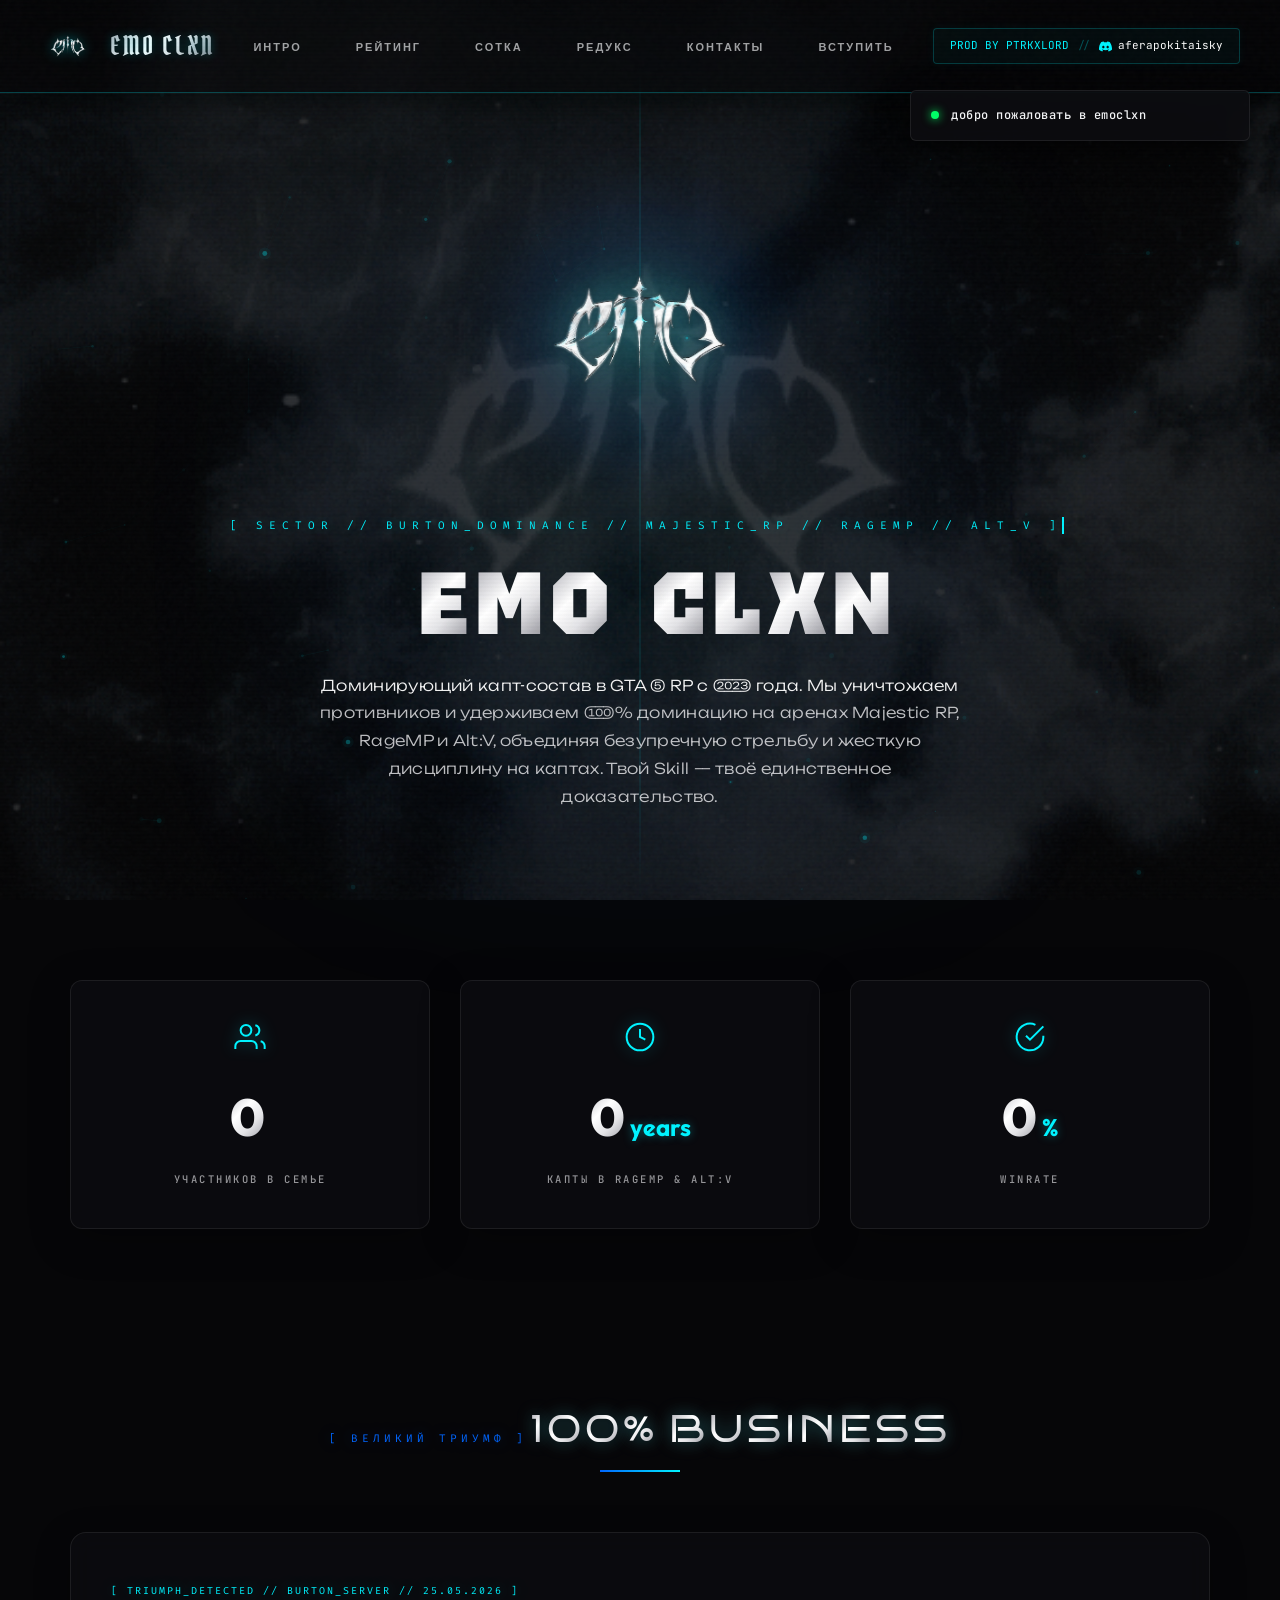
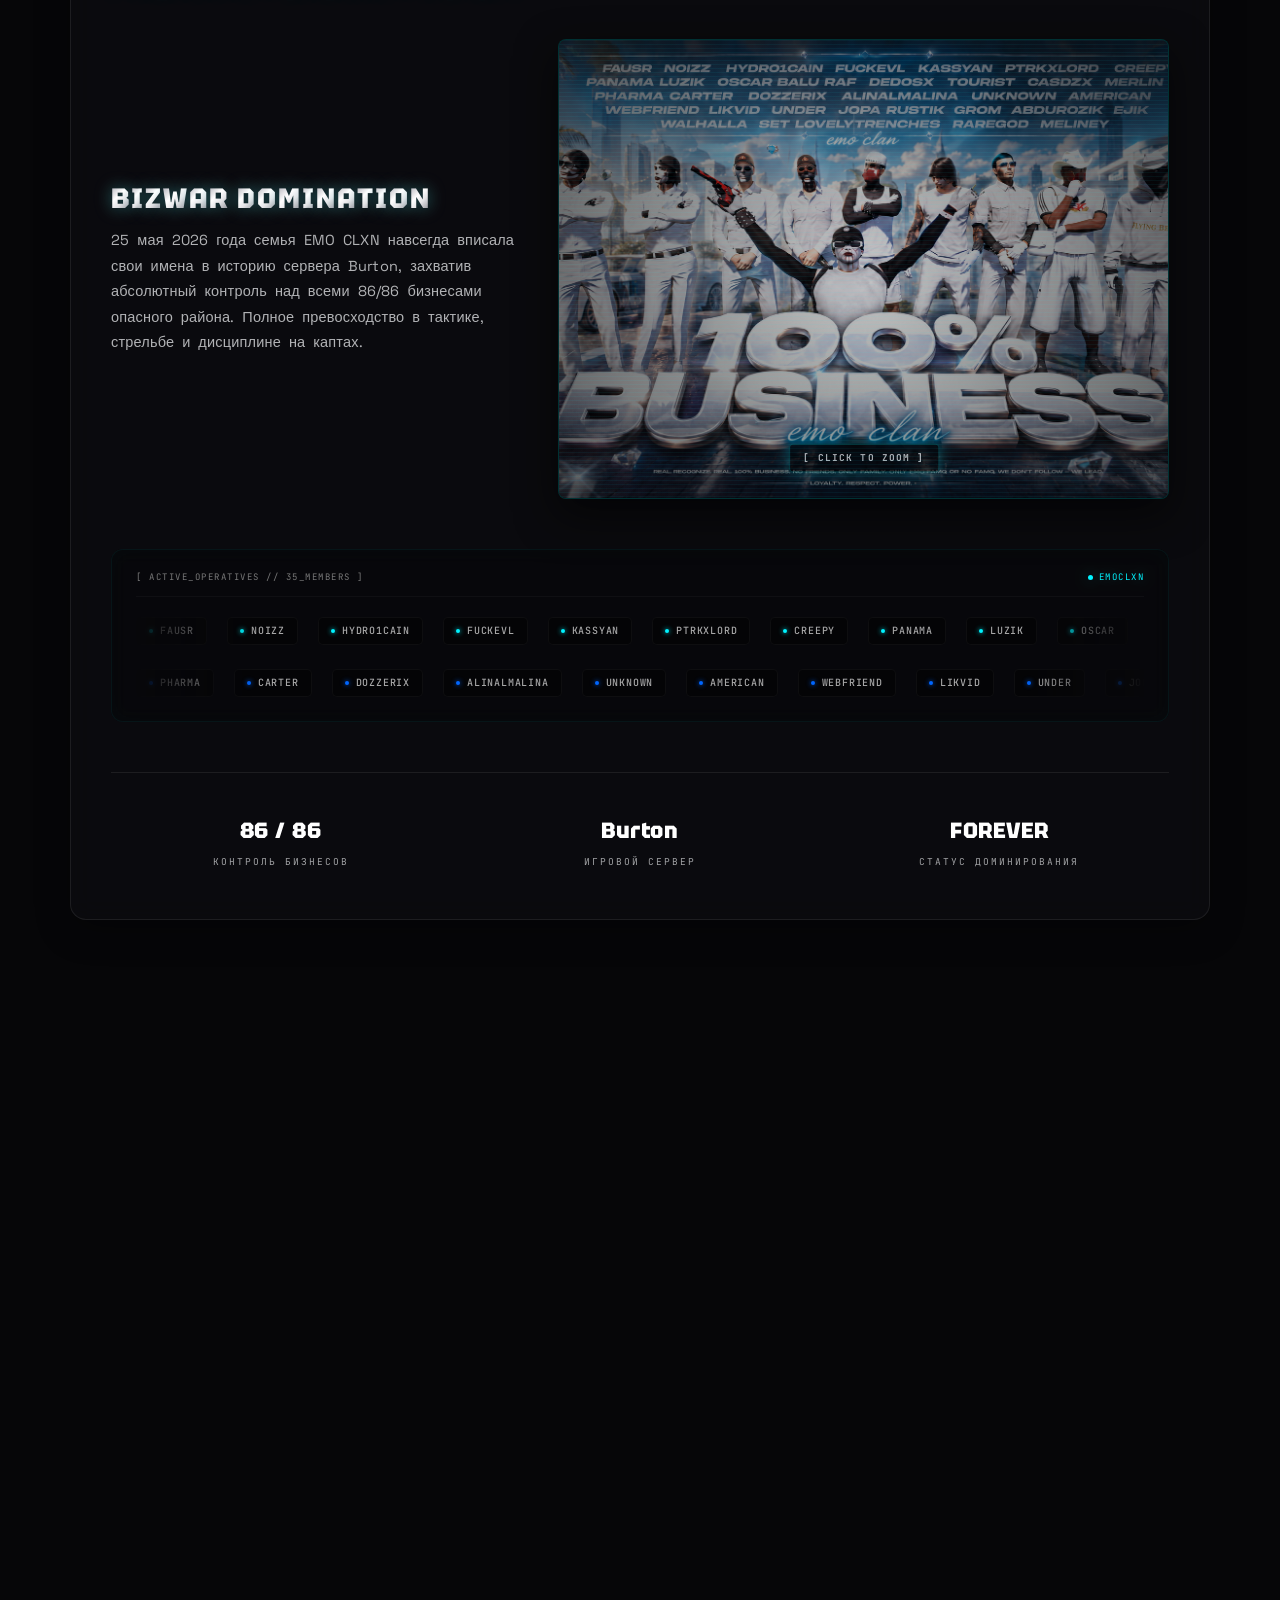
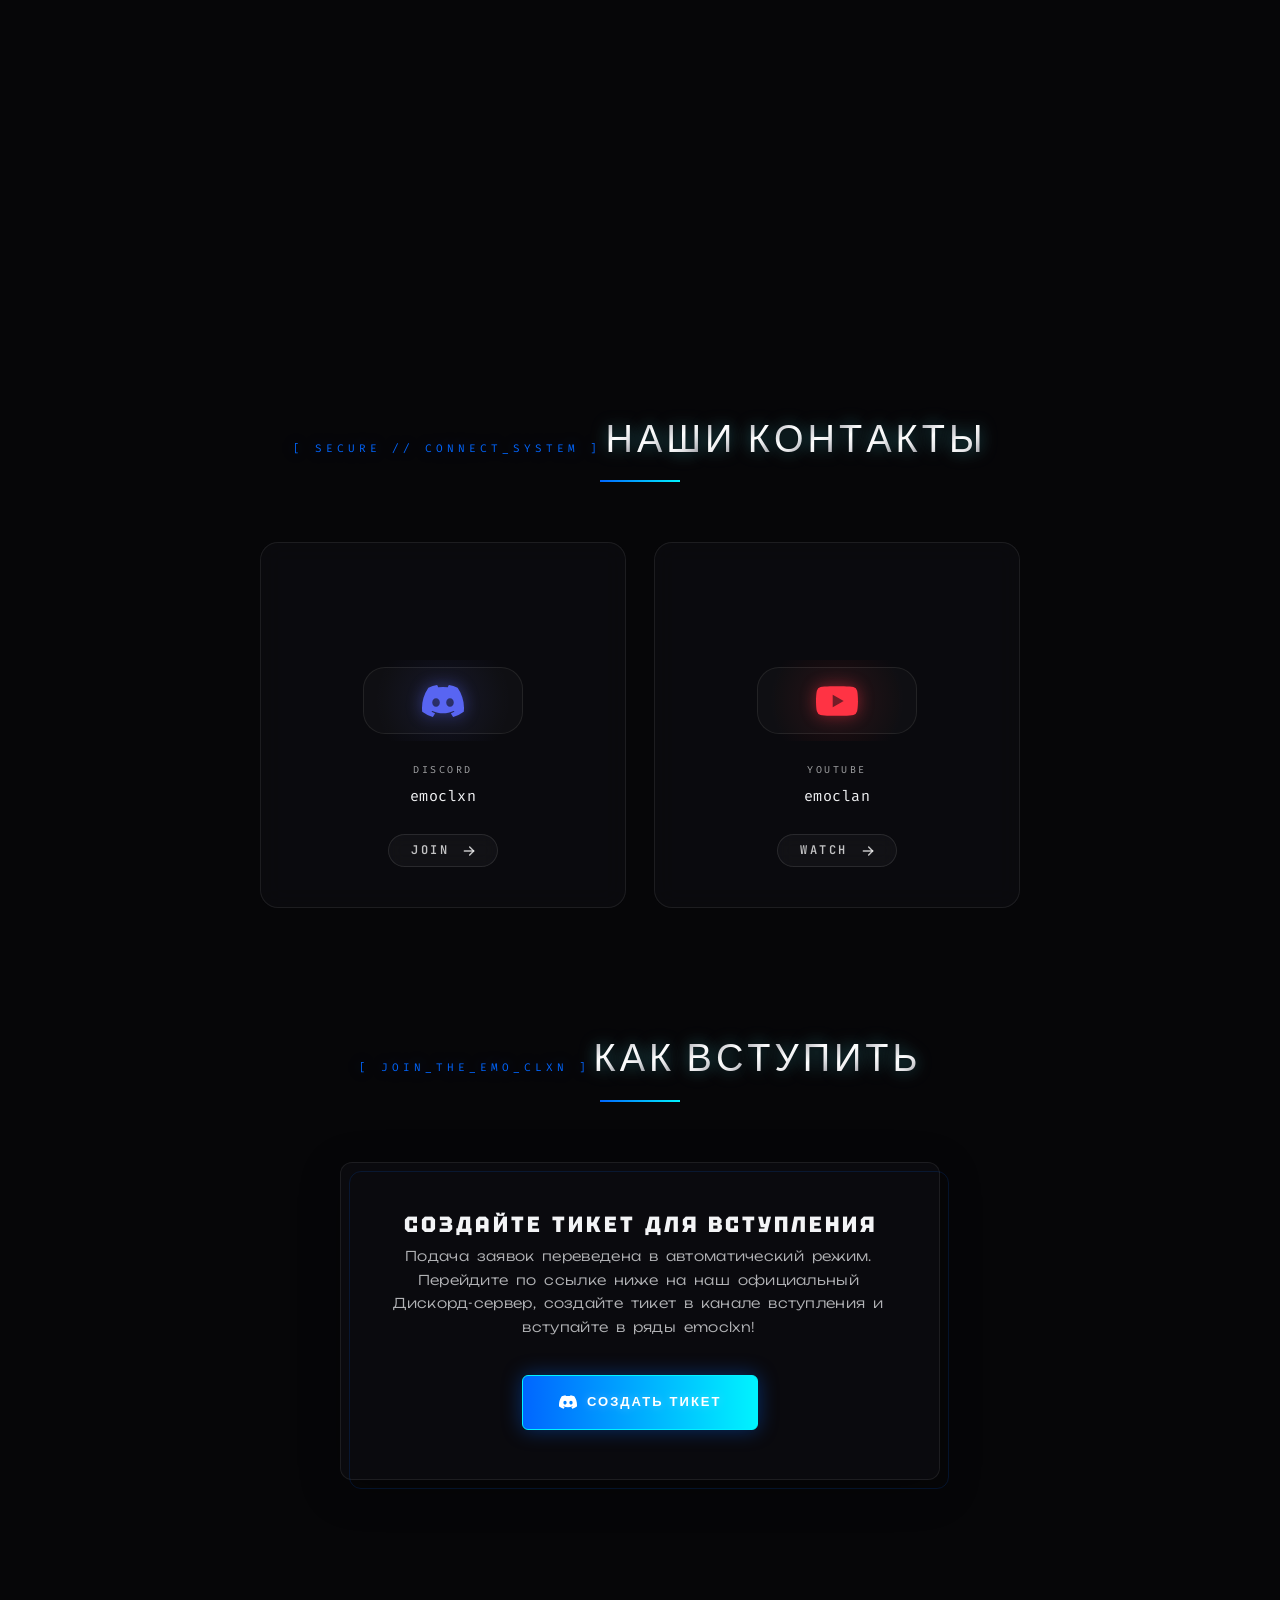
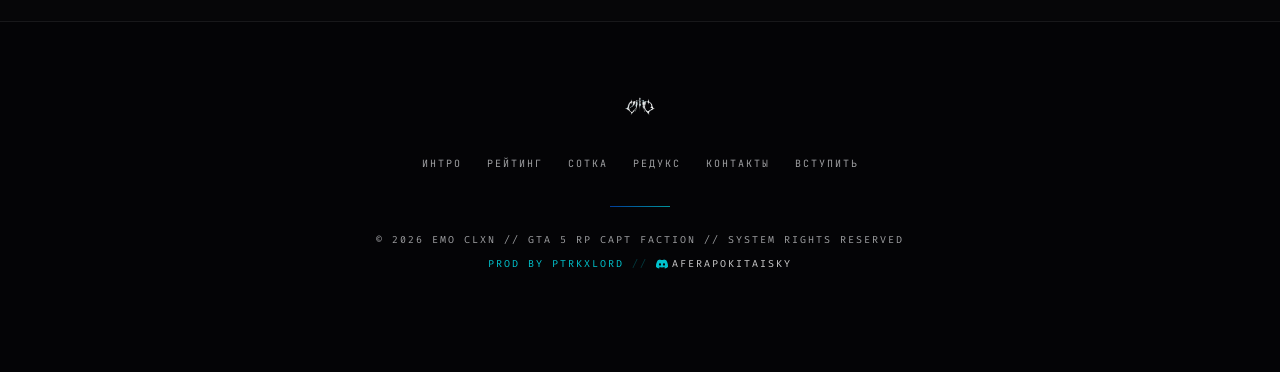
<file: index.html>
<!DOCTYPE html>
<html lang="ru">

<head>
    <meta charset="UTF-8">
    <meta name="viewport" content="width=device-width, initial-scale=1.0">
    <title>EMO CLXN — GTA 5 RP | Majestic RP, RageMP & Alt:V Capture Family</title>
    <link rel="icon" href="./assets/emo-clxn-logo.png" type="image/png">

    <meta name="description"
        content="Официальный сайт капт фамы EMO CLXN. Лучшая капт семья в GTA 5 RP на Majestic RP, RageMP и Alt:V. Скачивай EMO Spring Redux и вступай в состав!">
    <meta name="keywords"
        content="gta 5 rp, majestic rp, ragemp, alt:v, capt fam, капт фама, гетто majestic, стрельба majestic, rage mp capt, alt v gta 5, heavy pistol, shadowplay, emo clxn, y2k chrome, emo spring redux, каптеры majestic">
    <link rel="canonical" href="https://www.emoclxn.tech/">

    <!--SEO -->
    <link rel="manifest" href="./site.webmanifest">
    <link rel="apple-touch-icon" sizes="180x180" href="./assets/emo-clxn-logo.png">
    <meta name="apple-mobile-web-app-capable" content="yes">
    <meta name="apple-mobile-web-app-status-bar-style" content="black-translucent">
    <meta name="apple-mobile-web-app-title" content="EMO CLXN">
    <meta name="theme-color" content="#060608">
    <meta name="msapplication-TileColor" content="#060608">
    <meta name="msapplication-TileImage" content="./assets/emo-clxn-logo.png">
    <meta name="geo.region" content="RU">
    <meta name="geo.placename" content="Burton Sector">
    <meta name="robots" content="index, follow, max-image-preview:large, max-snippet:-1, max-video-preview:-1">
    <!-- <meta name="google-site-verification" content="YOUR_GOOGLE_TOKEN"> -->
    <!-- <meta name="yandex-verification" content="YOUR_YANDEX_TOKEN"> -->

    <!-- OpenGraph Social Metadata (Discord, Telegram, VK) -->
    <meta property="og:type" content="website">
    <meta property="og:title" content="EMO CLXN — GTA 5 RP | Majestic RP, RageMP & Alt:V Capture Family">
    <meta property="og:description"
        content="Официальный сайт капт фамы EMO CLXN. Лучшая  капт семья в GTA 5 RP на Majestic RP, RageMP и Alt:V. Скачивай EMO Spring Redux и вступай в состав!">
    <meta property="og:url" content="https://www.emoclxn.tech/">
    <meta property="og:image" content="https://www.emoclxn.tech/assets/emo-clxn-logo.png">
    <meta property="og:site_name" content="EMO CLXN">
    <meta property="og:locale" content="ru_RU">

    <!-- Twitter Card Metadata -->
    <meta name="twitter:card" content="summary_large_image">
    <meta name="twitter:title" content="EMO CLXN — GTA 5 RP | Majestic RP, RageMP & Alt:V Capture Family">
    <meta name="twitter:description"
        content="Официальный сайт капт фамы EMO CLXN. Лучшая капт семья в GTA 5 RP на Majestic RP, RageMP и Alt:V. Скачивай EMO Spring Redux и вступай в состав!">
    <meta name="twitter:image" content="https://www.emoclxn.tech/assets/emo-clxn-logo.png">

    <!-- JSON-LD Structured Data Schema Markup (Esports/SportsOrganization) -->
    <script type="application/ld+json">
    {
      "@context": "https://schema.org",
      "@type": "SportsOrganization",
      "name": "EMO CLXN",
      "alternateName": "EMO GTA 5 RP Majestic RP, RageMP & Alt:V Capture Family",
      "description": "Официальный сайт капт фамы EMO CLXN на сервере Burton. Лучшая капт семья в GTA 5 RP на Majestic RP, RageMP и Alt:V. Скачивай EMO Spring Redux.",
      "url": "https://www.emoclxn.tech/",
      "logo": "https://www.emoclxn.tech/assets/emo-clxn-logo.png",
      "sameAs": [
        "https://discord.gg/S3zFaA6sh",
        "https://youtu.be/HP5_l6GB4WA"
      ],
      "sport": "eSports",
      "address": {
        "@type": "PostalAddress",
        "addressLocality": "Burton Server",
        "addressCountry": "GTA 5 RP"
      }
    }
    </script>

    <link
        href="https://fonts.googleapis.com/css2?family=Outfit:wght@300;400;500;600;700;800&family=Syne:wght@700;800&family=Fira+Code:wght@400;500;600&family=Chakra+Petch:wght@400;500;600;700&family=UnifrakturMaguntia&family=Orbitron:wght@500;700;900&family=Pirata+One&family=JetBrains+Mono:wght@400;500;600;700&family=Tektur:wght@400;600;800;900&family=Bruno+Ace+SC&family=Russo+One&family=Audiowide&family=Space+Grotesk:wght@300;400;500;600;700&family=Unbounded:wght@300;400;500;600;700&display=swap"
        rel="stylesheet">
    <link rel="stylesheet" href="./css/style.css?v=20260517-8">

    <!-- Google Analytics (gtag.js) -->
    <script async src="https://www.googletagmanager.com/gtag/js?id=G-DFDJP17EB4"></script>
    <script>
        window.dataLayer = window.dataLayer || [];
        function gtag() { dataLayer.push(arguments); }
        gtag('js', new Date());
        gtag('config', 'G-DFDJP17EB4', {
            'cookie_domain': 'auto',
            'cookie_flags': 'SameSite=None;Secure',
            'allow_google_signals': true,
            'allow_ad_personalization_signals': true
        });
    </script>
</head>

<body>

    <!-- Premium GIF background layer & vignette blending -->
    <div class="gif-bg-layer"></div>
    <div class="bg-overlay-vignette"></div>

    <!-- Scanlines & Noise overlays for CRT / Cyberpunk effect -->
    <div class="scanlines"></div>
    <div class="noise-overlay"></div>

    <!-- Floating Particles Background -->
    <canvas id="particlesCanvas"></canvas>

    <!-- Ambient background visuals -->
    <div class="ambient-radial"></div>
    <!-- Vertical scroll progress line (center spine of the page) -->
    <div class="scroll-spine" id="scrollSpine">
        <div class="scroll-spine-track"></div>
        <div class="scroll-spine-fill" id="scrollSpineFill"></div>
        <div class="scroll-spine-bead" id="scrollSpineBead"></div>
    </div>

    <!-- 10. SYSTEM STARTUP BOOTLOADER (Feature 10: Progressbar Loader) -->
    <div id="bootloader" class="bootloader-screen">
        <div class="boot-logo-wrapper">
            <img src="./assets/image.png" alt="EMO CLXN Startup Shield" class="boot-logo">
        </div>
        <div class="bootloader-content">
            <div id="bootloaderStatus" class="bootloader-text">Инициализация капт-ядра...</div>
            <div class="bootloader-progress-bar">
                <div id="bootloaderProgress" class="bootloader-progress-fill"></div>
            </div>
            <div id="bootloaderPercentage" class="bootloader-percentage">0%</div>
        </div>
    </div>

    <!-- HEADER & NAVIGATION -->
    <header>
        <div class="nav-brand" id="brandHome">
            <img src="./assets/image.png" alt="EMO CLXN Icon" class="brand-icon">
            <span class="brand-text">EMO CLXN</span>
        </div>

        <nav>
            <ul class="nav-links">
                <li><a href="#hero">Интро</a></li>
                <li><a href="#stats">Рейтинг</a></li>
                <li><a href="#sotka">Сотка</a></li>
                <li><a href="#redux">Редукс</a></li>
                <li><a href="#socials">Контакты</a></li>
                <li><a href="#contact">Вступить</a></li>
            </ul>
        </nav>

        <!-- Burger Menu Button (Mobile) -->
        <button class="burger-btn" id="burgerBtn" aria-label="Открыть меню">
            <span class="burger-line"></span>
            <span class="burger-line"></span>
            <span class="burger-line"></span>
        </button>

        <div class="nav-actions">
            <!-- High-Tech Developer Credits Badge -->
            <div class="code-font dev-credit-badge"
                style="font-size: 11px; color: var(--accent-cyan); border: 1px solid rgba(0, 243, 255, 0.2); border-radius: 4px; padding: 8px 16px; background: rgba(0, 243, 255, 0.03); display: flex; align-items: center; gap: 8px; box-shadow: 0 0 10px rgba(0, 243, 255, 0.05);">
                <span>PROD BY PTRKXLORD</span>
                <span style="opacity: 0.3;">//</span>
                <span class="copy-discord" data-discord="aferapokitaisky"
                    style="display: flex; align-items: center; gap: 6px; color: #fff;">
                    <svg viewBox="0 0 24 24" fill="currentColor"
                        style="width: 13px; height: 13px; color: var(--accent-cyan);">
                        <path
                            d="M20.317 4.37a19.791 19.791 0 00-4.885-1.515.074.074 0 00-.079.037c-.21.375-.444.864-.608 1.25a18.27 18.27 0 00-5.487 0 12.64 12.64 0 00-.617-1.25.077.077 0 00-.079-.037A19.736 19.736 0 003.677 4.37a.07.07 0 00-.032.027C.533 9.046-.32 13.58.099 18.057a.082.082 0 00.031.057 19.9 19.9 0 005.993 3.03.078.078 0 00.084-.028c.462-.63.874-1.295 1.226-1.994a.076.076 0 00-.041-.106 13.107 13.107 0 01-1.872-.892.077.077 0 01-.008-.128 10.2 10.2 0 00.372-.292.074.074 0 01.077-.01c3.928 1.793 8.18 1.793 12.062 0a.074.074 0 01.078.01c.12.098.246.198.373.292a.077.077 0 01-.006.127 12.299 12.299 0 01-1.873.892.077.077 0 00-.041.107c.36.698.772 1.362 1.225 1.993a.076.076 0 00.084.028 19.839 19.839 0 006.002-3.03.077.077 0 00.032-.054c.5-5.177-.838-9.674-3.549-13.66a.061.061 0 00-.031-.03zM8.02 15.33c-1.183 0-2.157-1.085-2.157-2.419 0-1.333.956-2.419 2.157-2.419 1.21 0 2.176 1.096 2.157 2.42 0 1.333-.956 2.418-2.157 2.418zm7.975 0c-1.183 0-2.157-1.085-2.157-2.419 0-1.333.955-2.419 2.157-2.419 1.21 0 2.176 1.096 2.157 2.42 0 1.333-.946 2.418-2.157 2.418z" />
                    </svg>
                    aferapokitaisky
                </span>
            </div>
        </div>
    </header>

    <!-- Mobile Navigation Overlay -->
    <div class="mobile-nav-overlay" id="mobileNav">
        <a href="#hero" class="mobile-nav-link">Интро</a>
        <a href="#stats" class="mobile-nav-link">Рейтинг</a>
        <a href="#sotka" class="mobile-nav-link">Сотка</a>
        <a href="#redux" class="mobile-nav-link">Редукс</a>
        <a href="#socials" class="mobile-nav-link">Контакты</a>
        <a href="#contact" class="mobile-nav-link">Вступить</a>
        <a href="https://discord.gg/S3zFaA6sh" target="_blank" rel="noopener" class="mobile-nav-link"
            style="color: var(--accent-cyan);">Discord</a>
    </div>

    <!-- HERO SECTION -->
    <section id="hero" class="hero-section">
        <div class="hero-wrapper container hero-orchestrate">
            <div class="hero-shield hero-stage-logo">
                <img src="./assets/image.png" alt="EMO CLXN Master Shield" class="hero-logo" id="heroPulseLogo">
            </div>

            <div class="hero-meta code-font hero-stage-meta">
                <span class="meta-typewriter">&nbsp;[ SECTOR // BURTON_DOMINANCE // MAJESTIC_RP // RAGEMP // ALT_V
                    ]</span>
            </div>

            <h1 class="hero-title chrome-text hero-stage-title" data-text="EMO CLXN" aria-label="EMO CLXN">
                <span class="hero-letter hero-space" style="--i:0">&nbsp;</span><span class="hero-letter"
                    style="--i:1">E</span><span class="hero-letter" style="--i:2">M</span><span class="hero-letter"
                    style="--i:3">O</span><span class="hero-letter hero-space" style="--i:4">&nbsp;</span><span
                    class="hero-letter" style="--i:5">C</span><span class="hero-letter" style="--i:6">L</span><span
                    class="hero-letter" style="--i:7">X</span><span class="hero-letter" style="--i:8">N</span>
            </h1>

            <p class="hero-desc hero-stage-desc">
                Доминирующий капт-состав в GTA 5 RP с 2023 года. Мы уничтожаем противников и удерживаем 100% доминацию
                на аренах Majestic RP, RageMP и Alt:V, объединяя безупречную стрельбу и жесткую дисциплину на каптах.
                Твой Skill — твоё единственное доказательство.
            </p>
        </div>
    </section>

    <!-- 4. STATS DASHBOARD (Feature 4: Animated Counter) -->
    <section id="stats" class="stats-section">
        <div class="container stats-grid reveal-stagger tilt-perspective">

            <div class="stat-box glass-panel glow-border reveal tilt-card idle-float">
                <div class="stat-icon-wrap">
                    <svg viewBox="0 0 24 24" fill="none" stroke="currentColor" stroke-width="1.5">
                        <path d="M17 21v-2a4 4 0 0 0-4-4H5a4 4 0 0 0-4 4v2" />
                        <circle cx="9" cy="7" r="4" />
                        <path d="M23 21v-2a4 4 0 0 0-3-3.87" />
                        <path d="M16 3.13a4 4 0 0 1 0 7.75" />
                    </svg>
                </div>
                <div class="stat-number-wrapper">
                    <span class="stat-num" data-target="100">0</span><span class="stat-plus"></span>
                </div>
                <div class="stat-lbl code-font">Участников в семье</div>
            </div>

            <div class="stat-box glass-panel glow-border reveal tilt-card idle-float" style="animation-delay: 1.5s;">
                <div class="stat-icon-wrap">
                    <svg viewBox="0 0 24 24" fill="none" stroke="currentColor" stroke-width="1.5">
                        <circle cx="12" cy="12" r="10" />
                        <polyline points="12 6 12 12 16 14" />
                    </svg>
                </div>
                <div class="stat-number-wrapper">
                    <span class="stat-num" data-target="3">0</span><span class="stat-plus"> years</span>
                </div>
                <div class="stat-lbl code-font">Капты в RageMP & Alt:V</div>
            </div>

            <div class="stat-box glass-panel glow-border reveal tilt-card idle-float" style="animation-delay: 3s;">
                <div class="stat-icon-wrap">
                    <svg viewBox="0 0 24 24" fill="none" stroke="currentColor" stroke-width="1.5">
                        <path d="M22 11.08V12a10 10 0 1 1-5.93-9.14" />
                        <polyline points="22 4 12 14.01 9 11.01" />
                    </svg>
                </div>
                <div class="stat-number-wrapper">
                    <span class="stat-num" data-target="80">0</span><span class="stat-plus">%</span>
                </div>
                <div class="stat-lbl code-font">WINRATE</div>
            </div>

        </div>
    </section>

    <!-- 9. DOMINATION SECTION (Сотка) -->
    <section id="sotka" class="sotka-section reveal">
        <div class="container tilt-perspective">

            <div class="section-header">
                <span class="section-subtitle code-font">[ ВЕЛИКИЙ ТРИУМФ ]</span>
                <h2 class="section-title chrome-text" data-text="100% BUSINESS" data-animate="chars">100% BUSINESS</h2>
                <div class="section-divider"></div>
            </div>

            <div class="domination-full-card glass-panel glow-border tilt-card card-press-in">
                <div class="domination-badge code-font">[ TRIUMPH_DETECTED // BURTON_SERVER // 25.05.2026 ]</div>

                <div class="domination-content-split">
                    <div class="domination-left">
                        <h3 class="domination-large-title chrome-text text-typewriter" data-text="BIZWAR DOMINATION"
                            data-animate="chars">BIZWAR DOMINATION</h3>
                        <p class="domination-large-desc" data-animate="words">
                            25 мая 2026 года семья EMO CLXN навсегда вписала свои имена в историю сервера Burton, захватив абсолютный
                            контроль над всеми 86/86 бизнесами опасного района. Полное превосходство в тактике, стрельбе
                            и дисциплине на каптах.
                        </p>
                    </div>

                    <div class="domination-right">
                        <div class="sotka-screenshot-card gallery-item-card glow-border card-press-in" 
                             data-src="./assets/sotka_screenshot.png" 
                             data-caption="EMO CLXN // Absolute 100% Bizwar Domination [86/86 Businesses Captured]">
                            <div class="screenshot-scan-grid"></div>
                            <img src="./assets/sotka_screenshot.png" alt="EMO CLXN 100% Bizwar Screenshot" class="sotka-screenshot-img">
                            <div class="screenshot-overlay">
                                <span class="zoom-indicator code-font">[ CLICK TO ZOOM ]</span>
                            </div>
                        </div>
                    </div>
                </div>

                <div class="sotka-ticker-wrapper">
                    <!-- High-tech laser sweep animation element -->
                    <div class="ticker-scanline"></div>

                    <div class="ticker-header-meta">
                        <span class="ticker-label code-font">[ ACTIVE_OPERATIVES // 35_MEMBERS ]</span>
                        <span class="ticker-status code-font">
                            <span class="pulse-indicator"></span>
                            EMOCLXN
                        </span>
                    </div>
                    
                    <!-- Track 1: Scroll Left -->
                    <div class="sotka-ticker-track scroll-left">
                        <div class="sotka-ticker-list">
                            <div class="ticker-badge"><span class="badge-dot cyan"></span><span class="badge-text">FAUSR</span></div>
                            <div class="ticker-badge"><span class="badge-dot cyan"></span><span class="badge-text">NOIZZ</span></div>
                            <div class="ticker-badge"><span class="badge-dot cyan"></span><span class="badge-text">HYDRO1CAIN</span></div>
                            <div class="ticker-badge"><span class="badge-dot cyan"></span><span class="badge-text">FUCKEVL</span></div>
                            <div class="ticker-badge"><span class="badge-dot cyan"></span><span class="badge-text">KASSYAN</span></div>
                            <div class="ticker-badge"><span class="badge-dot cyan"></span><span class="badge-text">PTRKXLORD</span></div>
                            <div class="ticker-badge"><span class="badge-dot cyan"></span><span class="badge-text">CREEPY</span></div>
                            <div class="ticker-badge"><span class="badge-dot cyan"></span><span class="badge-text">PANAMA</span></div>
                            <div class="ticker-badge"><span class="badge-dot cyan"></span><span class="badge-text">LUZIK</span></div>
                            <div class="ticker-badge"><span class="badge-dot cyan"></span><span class="badge-text">OSCAR</span></div>
                            <div class="ticker-badge"><span class="badge-dot cyan"></span><span class="badge-text">BALU</span></div>
                            <div class="ticker-badge"><span class="badge-dot cyan"></span><span class="badge-text">RAF</span></div>
                            <div class="ticker-badge"><span class="badge-dot cyan"></span><span class="badge-text">DEDOSX</span></div>
                            <div class="ticker-badge"><span class="badge-dot cyan"></span><span class="badge-text">TOURIST</span></div>
                            <div class="ticker-badge"><span class="badge-dot cyan"></span><span class="badge-text">CASDZX</span></div>
                            <div class="ticker-badge"><span class="badge-dot cyan"></span><span class="badge-text">MERLIN</span></div>
                        </div>
                        <div class="sotka-ticker-list" aria-hidden="true">
                            <div class="ticker-badge"><span class="badge-dot cyan"></span><span class="badge-text">FAUSR</span></div>
                            <div class="ticker-badge"><span class="badge-dot cyan"></span><span class="badge-text">NOIZZ</span></div>
                            <div class="ticker-badge"><span class="badge-dot cyan"></span><span class="badge-text">HYDRO1CAIN</span></div>
                            <div class="ticker-badge"><span class="badge-dot cyan"></span><span class="badge-text">FUCKEVL</span></div>
                            <div class="ticker-badge"><span class="badge-dot cyan"></span><span class="badge-text">KASSYAN</span></div>
                            <div class="ticker-badge"><span class="badge-dot cyan"></span><span class="badge-text">PTRKXLORD</span></div>
                            <div class="ticker-badge"><span class="badge-dot cyan"></span><span class="badge-text">CREEPY</span></div>
                            <div class="ticker-badge"><span class="badge-dot cyan"></span><span class="badge-text">PANAMA</span></div>
                            <div class="ticker-badge"><span class="badge-dot cyan"></span><span class="badge-text">LUZIK</span></div>
                            <div class="ticker-badge"><span class="badge-dot cyan"></span><span class="badge-text">OSCAR</span></div>
                            <div class="ticker-badge"><span class="badge-dot cyan"></span><span class="badge-text">BALU</span></div>
                            <div class="ticker-badge"><span class="badge-dot cyan"></span><span class="badge-text">RAF</span></div>
                            <div class="ticker-badge"><span class="badge-dot cyan"></span><span class="badge-text">DEDOSX</span></div>
                            <div class="ticker-badge"><span class="badge-dot cyan"></span><span class="badge-text">TOURIST</span></div>
                            <div class="ticker-badge"><span class="badge-dot cyan"></span><span class="badge-text">CASDZX</span></div>
                            <div class="ticker-badge"><span class="badge-dot cyan"></span><span class="badge-text">MERLIN</span></div>
                        </div>
                    </div>
                    
                    <!-- Track 2: Scroll Right -->
                    <div class="sotka-ticker-track scroll-right">
                        <div class="sotka-ticker-list">
                            <div class="ticker-badge"><span class="badge-dot blue"></span><span class="badge-text">PHARMA</span></div>
                            <div class="ticker-badge"><span class="badge-dot blue"></span><span class="badge-text">CARTER</span></div>
                            <div class="ticker-badge"><span class="badge-dot blue"></span><span class="badge-text">DOZZERIX</span></div>
                            <div class="ticker-badge"><span class="badge-dot blue"></span><span class="badge-text">ALINALMALINA</span></div>
                            <div class="ticker-badge"><span class="badge-dot blue"></span><span class="badge-text">UNKNOWN</span></div>
                            <div class="ticker-badge"><span class="badge-dot blue"></span><span class="badge-text">AMERICAN</span></div>
                            <div class="ticker-badge"><span class="badge-dot blue"></span><span class="badge-text">WEBFRIEND</span></div>
                            <div class="ticker-badge"><span class="badge-dot blue"></span><span class="badge-text">LIKVID</span></div>
                            <div class="ticker-badge"><span class="badge-dot blue"></span><span class="badge-text">UNDER</span></div>
                            <div class="ticker-badge"><span class="badge-dot blue"></span><span class="badge-text">JOPA</span></div>
                            <div class="ticker-badge"><span class="badge-dot blue"></span><span class="badge-text">RUSTIK</span></div>
                            <div class="ticker-badge"><span class="badge-dot blue"></span><span class="badge-text">GROM</span></div>
                            <div class="ticker-badge"><span class="badge-dot blue"></span><span class="badge-text">ABDUROZIK</span></div>
                            <div class="ticker-badge"><span class="badge-dot blue"></span><span class="badge-text">EJIK</span></div>
                            <div class="ticker-badge"><span class="badge-dot blue"></span><span class="badge-text">WALHALLA</span></div>
                            <div class="ticker-badge"><span class="badge-dot blue"></span><span class="badge-text">SET</span></div>
                            <div class="ticker-badge"><span class="badge-dot blue"></span><span class="badge-text">LOVELYTRENCHES</span></div>
                            <div class="ticker-badge"><span class="badge-dot blue"></span><span class="badge-text">RAREGOD</span></div>
                            <div class="ticker-badge"><span class="badge-dot blue"></span><span class="badge-text">MELINEY</span></div>
                        </div>
                        <div class="sotka-ticker-list" aria-hidden="true">
                            <div class="ticker-badge"><span class="badge-dot blue"></span><span class="badge-text">PHARMA</span></div>
                            <div class="ticker-badge"><span class="badge-dot blue"></span><span class="badge-text">CARTER</span></div>
                            <div class="ticker-badge"><span class="badge-dot blue"></span><span class="badge-text">DOZZERIX</span></div>
                            <div class="ticker-badge"><span class="badge-dot blue"></span><span class="badge-text">ALINALMALINA</span></div>
                            <div class="ticker-badge"><span class="badge-dot blue"></span><span class="badge-text">UNKNOWN</span></div>
                            <div class="ticker-badge"><span class="badge-dot blue"></span><span class="badge-text">AMERICAN</span></div>
                            <div class="ticker-badge"><span class="badge-dot blue"></span><span class="badge-text">WEBFRIEND</span></div>
                            <div class="ticker-badge"><span class="badge-dot blue"></span><span class="badge-text">LIKVID</span></div>
                            <div class="ticker-badge"><span class="badge-dot blue"></span><span class="badge-text">UNDER</span></div>
                            <div class="ticker-badge"><span class="badge-dot blue"></span><span class="badge-text">JOPA</span></div>
                            <div class="ticker-badge"><span class="badge-dot blue"></span><span class="badge-text">RUSTIK</span></div>
                            <div class="ticker-badge"><span class="badge-dot blue"></span><span class="badge-text">GROM</span></div>
                            <div class="ticker-badge"><span class="badge-dot blue"></span><span class="badge-text">ABDUROZIK</span></div>
                            <div class="ticker-badge"><span class="badge-dot blue"></span><span class="badge-text">EJIK</span></div>
                            <div class="ticker-badge"><span class="badge-dot blue"></span><span class="badge-text">WALHALLA</span></div>
                            <div class="ticker-badge"><span class="badge-dot blue"></span><span class="badge-text">SET</span></div>
                            <div class="ticker-badge"><span class="badge-dot blue"></span><span class="badge-text">LOVELYTRENCHES</span></div>
                            <div class="ticker-badge"><span class="badge-dot blue"></span><span class="badge-text">RAREGOD</span></div>
                            <div class="ticker-badge"><span class="badge-dot blue"></span><span class="badge-text">MELINEY</span></div>
                        </div>
                    </div>
                </div>

                <div class="domination-stats-grid">
                    <div class="domination-stat-box">
                        <div class="domination-stat-num">86 / 86</div>
                        <div class="domination-stat-label">Контроль Бизнесов</div>
                    </div>
                    <div class="domination-stat-box">
                        <div class="domination-stat-num">Burton</div>
                        <div class="domination-stat-label">Игровой Сервер</div>
                    </div>
                    <div class="domination-stat-box">
                        <div class="domination-stat-num">FOREVER</div>
                        <div class="domination-stat-label">Статус Доминирования</div>
                    </div>
                </div>
            </div>

        </div>
    </section>



    <!-- 10. OFFICIAL REDUX SECTION (Наш Редукс) -->
    <section id="redux" class="redux-section reveal">
        <div class="container tilt-perspective">

            <div class="section-header">
                <span class="section-subtitle code-font">[ ЭКСКЛЮЗИВНЫЙ РЕСУРС ]</span>
                <h2 class="section-title chrome-text" data-text="Emo Spring Redux" data-animate="chars">Emo Spring Redux
                </h2>
                <div class="section-divider"></div>
            </div>

            <div class="redux-showcase-card glass-panel glow-border tilt-card card-press-in">
                <div class="redux-image-container">
                    <img src="./assets/photo_2026-05-05_18-30-24.jpg" alt="Emo Spring Redux Preview"
                        class="redux-preview-img">
                    <div class="redux-image-overlay"></div>
                    <span class="redux-image-badge code-font">EXCLUSIVE_RELEASE</span>
                </div>

                <div class="redux-details">
                    <div class="redux-header-wrap">
                        <span class="redux-tech-badge code-font">GTA 5 RP // CAPT СБОРКА</span>
                        <h3 class="redux-main-title" data-animate="chars">EMO SPRING REDUX</h3>
                    </div>

                    <p class="redux-main-desc" data-animate="words">
                        Официальный редукс от EMO CLXN, созданный специально для каптеров. Максимальный прирост кадров в
                        секунду (FPS Boost), сочные весенние тона с летящими лепестками сакуры, идеальное сглаживание,
                        контрастные хит-маркеры попаданий и кастомные трассеры для точного контроля стрельбы.
                    </p>

                    <div class="redux-features-list">
                        <div class="redux-feature-item">
                            <div class="redux-feature-header">
                                <span class="redux-feature-txt"><strong>FPS Boost:</strong> Оптимизация частиц и
                                    удаление мусора</span>
                                <span class="redux-feature-val code-font">95%</span>
                            </div>
                            <div class="redux-scale-bar"><span class="redux-scale-fill" data-value="95"
                                    style="width: 0%"></span></div>
                        </div>
                        <div class="redux-feature-item">
                            <div class="redux-feature-header">
                                <span class="redux-feature-txt"><strong>Spring Aesthetic:</strong> Сочные текстуры и
                                    весенний вайб</span>
                                <span class="redux-feature-val code-font">90%</span>
                            </div>
                            <div class="redux-scale-bar"><span class="redux-scale-fill" data-value="90"
                                    style="width: 0%"></span></div>
                        </div>
                        <div class="redux-feature-item">
                            <div class="redux-feature-header">
                                <span class="redux-feature-txt"><strong>Perfect Hitreg:</strong> Четкие трассеры пуль и
                                    хит-маркеры</span>
                                <span class="redux-feature-val code-font">100%</span>
                            </div>
                            <div class="redux-scale-bar"><span class="redux-scale-fill" data-value="100"
                                    style="width: 0%"></span></div>
                        </div>
                    </div>

                    <div class="redux-action-wrap">
                        <a href="https://youtu.be/HP5_l6GB4WA" target="_blank" rel="noopener"
                            class="btn btn-primary code-font redux-download-btn btn-magnetic">
                            <svg viewBox="0 0 24 24" fill="currentColor"
                                style="width: 16px; height: 16px; margin-right: 8px;">
                                <path
                                    d="M23.498 6.163a3.003 3.003 0 00-2.11-2.11C19.518 3.545 12 3.545 12 3.545s-7.518 0-9.388.508a3.003 3.003 0 00-2.11 2.11C0 8.033 0 12 0 12s0 3.967.502 5.837a3.003 3.003 0 002.11 2.11c1.87.508 9.388.508 9.388.508s7.518 0 9.388-.508a3.003 3.003 0 002.11-2.11C24 15.967 24 12 24 12s0-3.967-.502-5.837zM9.545 15.568V8.432L15.818 12l-6.273 3.568z" />
                            </svg>
                            Смотреть обзор
                        </a>
                    </div>
                </div>
            </div>

        </div>
    </section>

    <!-- 9. LIGHTBOX COMPONENT (Feature 9 Overlay) -->
    <div id="lightboxOverlay" class="lightbox-overlay">
        <button id="lightboxCloseBtn" class="lightbox-close-btn" aria-label="Закрыть галерею">&times;</button>
        <div class="lightbox-content-wrapper" id="lightboxContentWrapper">
            <!-- Image is injected dynamically -->
        </div>
        <div id="lightboxCaption" class="lightbox-caption-text">Описание изображения</div>
    </div>

    <!-- 11. SOCIALS SECTION (Контакты) -->
    <section id="socials" class="socials-section reveal">
        <div class="container">

            <div class="section-header">
                <span class="section-subtitle code-font">[ SECURE // CONNECT_SYSTEM ]</span>
                <h2 class="section-title chrome-text" data-text="Наши Контакты" data-animate="chars">Наши Контакты</h2>
                <div class="section-divider"></div>
            </div>

            <!-- HIGH-TECH SOCIAL CONTACT CARDS GRID -->
            <div class="contact-links-grid tilt-perspective">

                <!-- Discord -->
                <a href="https://discord.gg/S3zFaA6sh" target="_blank" rel="noopener"
                    class="contact-social-card card-discord tilt-card">
                    <div class="social-card-glow"></div>
                    <div class="social-card-icon">
                        <svg viewBox="0 0 24 24" fill="currentColor">
                            <path
                                d="M20.317 4.37a19.791 19.791 0 00-4.885-1.515.074.074 0 00-.079.037c-.21.375-.444.864-.608 1.25a18.27 18.27 0 00-5.487 0 12.64 12.64 0 00-.617-1.25.077.077 0 00-.079-.037A19.736 19.736 0 003.677 4.37a.07.07 0 00-.032.027C.533 9.046-.32 13.58.099 18.057a.082.082 0 00.031.057 19.9 19.9 0 005.993 3.03.078.078 0 00.084-.028c.462-.63.874-1.295 1.226-1.994a.076.076 0 00-.041-.106 13.107 13.107 0 01-1.872-.892.077.077 0 01-.008-.128 10.2 10.2 0 00.372-.292.074.074 0 01.077-.01c3.928 1.793 8.18 1.793 12.062 0a.074.074 0 01.078.01c.12.098.246.198.373.292a.077.077 0 01-.006.127 12.299 12.299 0 01-1.873.892.077.077 0 00-.041.107c.36.698.772 1.362 1.225 1.993a.076.076 0 00.084.028 19.839 19.839 0 006.002-3.03.077.077 0 00.032-.054c.5-5.177-.838-9.674-3.549-13.66a.061.061 0 00-.031-.03zM8.02 15.33c-1.183 0-2.157-1.085-2.157-2.419 0-1.333.956-2.419 2.157-2.419 1.21 0 2.176 1.096 2.157 2.42 0 1.333-.956 2.418-2.157 2.418zm7.975 0c-1.183 0-2.157-1.085-2.157-2.419 0-1.333.955-2.419 2.157-2.419 1.21 0 2.176 1.096 2.157 2.42 0 1.333-.946 2.418-2.157 2.418z" />
                        </svg>
                    </div>
                    <div class="social-card-body">
                        <span class="social-card-label">Discord</span>
                        <span class="social-card-handle">emoclxn</span>
                    </div>
                    <div class="social-card-action">
                        <span class="social-card-action-text">JOIN</span>
                        <svg class="social-card-action-arrow" viewBox="0 0 24 24" fill="none" stroke="currentColor"
                            stroke-width="2.2" stroke-linecap="round" stroke-linejoin="round">
                            <line x1="5" y1="12" x2="19" y2="12" />
                            <polyline points="13 6 19 12 13 18" />
                        </svg>
                    </div>
                </a>

                <!-- YouTube -->
                <a href="https://youtube.com/@emoclan?si=eeXVReaNUeZdvAqD" target="_blank" rel="noopener"
                    class="contact-social-card card-yt tilt-card">
                    <div class="social-card-glow"></div>
                    <div class="social-card-icon">
                        <svg viewBox="0 0 24 24" fill="currentColor">
                            <path
                                d="M23.498 6.163a3.003 3.003 0 00-2.11-2.11C19.518 3.545 12 3.545 12 3.545s-7.518 0-9.388.508a3.003 3.003 0 00-2.11 2.11C0 8.033 0 12 0 12s0 3.967.502 5.837a3.003 3.003 0 002.11 2.11c1.87.508 9.388.508 9.388.508s7.518 0 9.388-.508a3.003 3.003 0 002.11-2.11C24 15.967 24 12 24 12s0-3.967-.502-5.837zM9.545 15.568V8.432L15.818 12l-6.273 3.568z" />
                        </svg>
                    </div>
                    <div class="social-card-body">
                        <span class="social-card-label">YouTube</span>
                        <span class="social-card-handle">emoclan</span>
                    </div>
                    <div class="social-card-action">
                        <span class="social-card-action-text">WATCH</span>
                        <svg class="social-card-action-arrow" viewBox="0 0 24 24" fill="none" stroke="currentColor"
                            stroke-width="2.2" stroke-linecap="round" stroke-linejoin="round">
                            <line x1="5" y1="12" x2="19" y2="12" />
                            <polyline points="13 6 19 12 13 18" />
                        </svg>
                    </div>
                </a>

            </div>
        </div>
    </section>

    <!-- 3. CONTACT FORM (Feature 3, 7) -->
    <section id="contact" class="contact-section reveal reveal-scale">
        <div class="container">

            <div class="section-header">
                <span class="section-subtitle code-font">[ JOIN_THE_EMO_CLXN ]</span>
                <h2 class="section-title chrome-text" data-text="Как Вступить" data-animate="chars">Как Вступить</h2>
                <div class="section-divider"></div>
            </div>

            <div class="contact-card-panel glass-panel tilt-card card-press-in"
                style="text-align: center; padding: 50px 30px;">
                <h3 class="contact-form-title">Создайте тикет для вступления</h3>
                <p class="contact-form-subtitle" data-animate="words"
                    style="max-width: 600px; margin: 0 auto 35px auto; font-size: 13px; line-height: 1.6;">
                    Подача заявок переведена в автоматический режим. Перейдите по ссылке ниже на наш официальный
                    Дискорд-сервер, создайте тикет в канале вступления и вступайте в ряды emoclxn!
                </p>

                <div style="display: flex; justify-content: center;">
                    <a href="https://discord.gg/S3zFaA6sh" target="_blank" rel="noopener"
                        class="btn btn-primary code-font btn-magnetic"
                        style="padding: 16px 36px; font-size: 13px; letter-spacing: 2px; text-transform: uppercase; box-shadow: 0 0 20px rgba(0, 102, 255, 0.4); display: inline-flex; align-items: center; gap: 10px; border-radius: 6px;">
                        <svg viewBox="0 0 24 24" fill="currentColor" style="width: 18px; height: 18px;">
                            <path
                                d="M20.317 4.37a19.791 19.791 0 00-4.885-1.515.074.074 0 00-.079.037c-.21.375-.444.864-.608 1.25a18.27 18.27 0 00-5.487 0 12.64 12.64 0 00-.617-1.25.077.077 0 00-.079-.037A19.736 19.736 0 003.677 4.37a.07.07 0 00-.032.027C.533 9.046-.32 13.58.099 18.057a.082.082 0 00.031.057 19.9 19.9 0 005.993 3.03.078.078 0 00.084-.028c.462-.63.874-1.295 1.226-1.994a.076.076 0 00-.041-.106 13.107 13.107 0 01-1.872-.892.077.077 0 01-.008-.128 10.2 10.2 0 00.372-.292.074.074 0 01.077-.01c3.928 1.793 8.18 1.793 12.062 0a.074.074 0 01.078.01c.12.098.246.198.373.292a.077.077 0 01-.006.127 12.299 12.299 0 01-1.873.892.077.077 0 00-.041.107c.36.698.772 1.362 1.225 1.993a.076.076 0 00.084.028 19.839 19.839 0 006.002-3.03.077.077 0 00.032-.054c.5-5.177-.838-9.674-3.549-13.66a.061.061 0 00-.031-.03zM8.02 15.33c-1.183 0-2.157-1.085-2.157-2.419 0-1.333.956-2.419 2.157-2.419 1.21 0 2.176 1.096 2.157 2.42 0 1.333-.956 2.418-2.157 2.418zm7.975 0c-1.183 0-2.157-1.085-2.157-2.419 0-1.333.955-2.419 2.157-2.419 1.21 0 2.176 1.096 2.157 2.42 0 1.333-.946 2.418-2.157 2.418z" />
                        </svg>
                        СОЗДАТЬ ТИКЕТ
                    </a>
                </div>
            </div>

        </div>
    </section>

    <!-- DECORATIVE CYBER FOOTER -->
    <footer class="main-footer reveal">
        <div class="container">
            <img src="./assets/image.png" alt="EMO CLXN Footer Icon" class="footer-nav-logo">

            <div class="footer-nav-links">
                <a href="#hero">Интро</a>
                <a href="#stats">Рейтинг</a>
                <a href="#sotka">Сотка</a>
                <a href="#redux">Редукс</a>
                <a href="#socials">Контакты</a>
                <a href="#contact">Вступить</a>
            </div>

            <div class="footer-divider"></div>

            <div class="footer-copy code-font"
                style="display: flex; flex-direction: column; gap: 8px; align-items: center;">
                <div>&copy; 2026 EMO CLXN // GTA 5 RP CAPT FACTION // SYSTEM RIGHTS RESERVED</div>
                <div
                    style="color: var(--accent-cyan); display: flex; align-items: center; gap: 8px; font-size: 10px; opacity: 0.8;">
                    <span>PROD BY PTRKXLORD</span>
                    <span style="opacity: 0.3;">//</span>
                    <span class="copy-discord" data-discord="aferapokitaisky"
                        style="display: inline-flex; align-items: center; gap: 4px; color: #fff;">
                        <svg viewBox="0 0 24 24" fill="currentColor"
                            style="width: 12px; height: 12px; vertical-align: middle; color: var(--accent-cyan);">
                            <path
                                d="M20.317 4.37a19.791 19.791 0 00-4.885-1.515.074.074 0 00-.079.037c-.21.375-.444.864-.608 1.25a18.27 18.27 0 00-5.487 0 12.64 12.64 0 00-.617-1.25.077.077 0 00-.079-.037A19.736 19.736 0 003.677 4.37a.07.07 0 00-.032.027C.533 9.046-.32 13.58.099 18.057a.082.082 0 00.031.057 19.9 19.9 0 005.993 3.03.078.078 0 00.084-.028c.462-.63.874-1.295 1.226-1.994a.076.076 0 00-.041-.106 13.107 13.107 0 01-1.872-.892.077.077 0 01-.008-.128 10.2 10.2 0 00.372-.292.074.074 0 01.077-.01c3.928 1.793 8.18 1.793 12.062 0a.074.074 0 01.078.01c.12.098.246.198.373.292a.077.077 0 01-.006.127 12.299 12.299 0 01-1.873.892.077.077 0 00-.041.107c.36.698.772 1.362 1.225 1.993a.076.076 0 00.084.028 19.839 19.839 0 006.002-3.03.077.077 0 00.032-.054c.5-5.177-.838-9.674-3.549-13.66a.061.061 0 00-.031-.03zM8.02 15.33c-1.183 0-2.157-1.085-2.157-2.419 0-1.333.956-2.419 2.157-2.419 1.21 0 2.176 1.096 2.157 2.42 0 1.333-.956 2.418-2.157 2.418zm7.975 0c-1.183 0-2.157-1.085-2.157-2.419 0-1.333.955-2.419 2.157-2.419 1.21 0 2.176 1.096 2.157 2.42 0 1.333-.946 2.418-2.157 2.418z" />
                        </svg>
                        aferapokitaisky
                    </span>
                </div>
            </div>
        </div>
    </footer>



    <!-- FLOATING NOTIFICATIONS STACK OVERLAY (Feature 8) -->
    <div id="notificationCenter" class="notifications-stack-center"></div>

    <!-- Custom Cyber-Target Cursor Elements -->
    <div class="custom-cursor-dot" id="customCursorDot"></div>
    <div class="custom-cursor-circle" id="customCursorCircle"></div>

    <!-- JS Scripts -->
    <script src="./js/scrypt.js?v=20260517-8"></script>
</body>

</html>
</file>
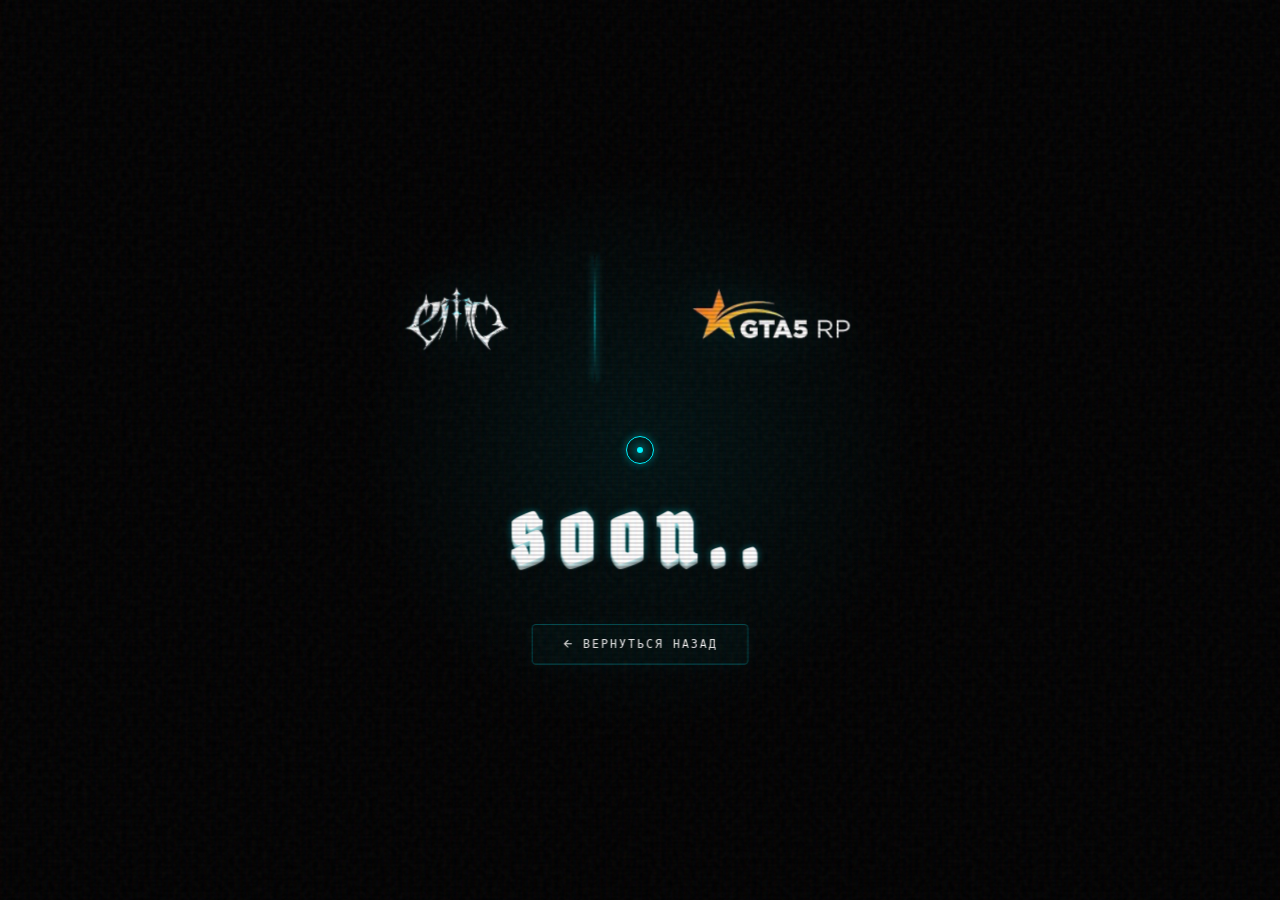
<file: soon.html>
<!DOCTYPE html>
<html lang="ru">

<head>
    <script>
        try {
            if (window.self !== window.top) {
                document.documentElement.classList.add('embedded');
            }
        } catch (e) {
            document.documentElement.classList.add('embedded');
        }
    </script>
    <!-- Google Analytics (gtag.js) -->
    <script async src="https://www.googletagmanager.com/gtag/js?id=G-DFDJP17EB4"></script>
    <script>
        window.dataLayer = window.dataLayer || [];
        function gtag() { dataLayer.push(arguments); }
        gtag('js', new Date());
        gtag('config', 'G-DFDJP17EB4', {
            'cookie_domain': 'auto',
            'cookie_flags': 'SameSite=None;Secure',
            'allow_google_signals': true,
            'allow_ad_personalization_signals': true
        });
    </script>
    <meta charset="UTF-8">
    <meta name="viewport" content="width=device-width, initial-scale=1.0">
    <title>EMO CLXN — GTA 5 RP | Majestic RP, RageMP & Alt:V Domination</title>
    <meta name="description"
        content="Официальный сайт капт фамы EMO CLXN. Burton Domination, Majestic RP, RageMP и Alt:V капты. Раздел находится в стадии разработки.">
    <meta name="keywords"
        content="gta 5 rp, majestic rp, ragemp, alt:v, capt fam, капт фама, гетто majestic, стрельба majestic, rage mp capt, alt v gta 5, heavy pistol, shadowplay, emo clxn">
    <link rel="canonical" href="https://www.emoclxn.tech/soon.html">


    <link rel="manifest" href="./site.webmanifest">
    <link rel="apple-touch-icon" sizes="180x180" href="./assets/emo-clxn-logo.png">
    <meta name="apple-mobile-web-app-capable" content="yes">
    <meta name="apple-mobile-web-app-status-bar-style" content="black-translucent">
    <meta name="apple-mobile-web-app-title" content="EMO CLXN">
    <meta name="theme-color" content="#060608">
    <meta name="msapplication-TileColor" content="#060608">
    <meta name="msapplication-TileImage" content="./assets/emo-clxn-logo.png">
    <meta name="geo.region" content="RU">
    <meta name="geo.placename" content="Burton Sector">
    <meta name="robots" content="index, follow, max-image-preview:large, max-snippet:-1, max-video-preview:-1">
    <!-- <meta name="google-site-verification" content="YOUR_GOOGLE_TOKEN"> -->
    <!-- <meta name="yandex-verification" content="YOUR_YANDEX_TOKEN"> -->
    <link rel="icon" href="./assets/emo-clxn-logo.png" type="image/png">

    <!-- OpenGraph Social Metadata (Discord, Telegram, VK) -->
    <meta property="og:type" content="website">
    <meta property="og:title" content="EMO CLXN — GTA 5 RP | Majestic RP, RageMP & Alt:V Domination">
    <meta property="og:description"
        content="Официальный сайт капт фамы EMO CLXN. Burton Domination, Majestic RP, RageMP и Alt:V капты. Раздел находится в стадии разработки.">
    <meta property="og:url" content="https://www.emoclxn.tech/soon.html">
    <meta property="og:image" content="https://www.emoclxn.tech/assets/emo-clxn-logo.png">
    <meta property="og:site_name" content="EMO CLXN">
    <meta property="og:locale" content="ru_RU">

    <!-- Twitter Card Metadata -->
    <meta name="twitter:card" content="summary_large_image">
    <meta name="twitter:title" content="EMO CLXN — GTA 5 RP | Majestic RP, RageMP & Alt:V Domination">
    <meta name="twitter:description"
        content="Официальный сайт капт фамы EMO CLXN. Burton Domination, Majestic RP, RageMP и Alt:V капты. Раздел находится в стадии разработки.">
    <meta name="twitter:image" content="https://www.emoclxn.tech/assets/emo-clxn-logo.png">

    <!-- Google Fonts & Styles -->
    <link
        href="https://fonts.googleapis.com/css2?family=Outfit:wght@300;400;500;600;700;800&family=Syne:wght@700;800&family=Fira+Code:wght@400;500;600&family=Chakra+Petch:wght@400;500;600;700&family=UnifrakturMaguntia&family=Orbitron:wght@500;700;900&family=Pirata+One&family=JetBrains+Mono:wght@400;500;600;700&display=swap"
        rel="stylesheet">

    <style>
        :root {
            --bg-color: #000000;
            --accent-cyan: #00f3ff;
            --text-color: #ffffff;
            --muted-text: rgba(255, 255, 255, 0.4);
            --glass-border: rgba(0, 243, 255, 0.15);

            /* Font Families System */
            --font-main: 'Outfit', sans-serif;
            --font-display: 'Chakra Petch', 'Syne', sans-serif;
            --font-code: 'JetBrains Mono', 'Fira Code', monospace;
            --font-gothic: 'Pirata One', 'UnifrakturMaguntia', serif;
        }

        * {
            box-sizing: border-box;
            margin: 0;
            padding: 0;
            cursor: none;
            /* Hide default cursor to use LERP custom target */
        }

        body {
            background-color: var(--bg-color);
            color: var(--text-color);
            font-family: var(--font-main);
            height: 100vh;
            overflow: hidden;
            display: flex;
            flex-direction: column;
            justify-content: center;
            align-items: center;
            perspective: 1000px;
            /* Enable 3D perspective */
        }

        .embedded body {
            background: transparent !important;
            background-color: transparent !important;
        }

        /* Scanline & Noise CRT overlays */
        .scanlines {
            position: fixed;
            top: 0;
            left: 0;
            width: 100%;
            height: 100%;
            background: linear-gradient(rgba(18, 16, 16, 0) 50%,
                    rgba(0, 0, 0, 0.25) 50%), linear-gradient(90deg,
                    rgba(255, 0, 0, 0.06),
                    rgba(0, 255, 0, 0.02),
                    rgba(0, 0, 255, 0.06));
            background-size: 100% 4px, 6px 100%;
            pointer-events: none;
            z-index: 99;
            opacity: 0.45;
        }

        .noise-overlay {
            position: fixed;
            top: 0;
            left: 0;
            width: 100%;
            height: 100%;
            background: url("data:image/svg+xml,%3Csvg viewBox='0 0 200 200' xmlns='http://www.w3.org/2000/svg'%3E%3Cfilter id='noiseFilter'%3E%3CfeTurbulence type='fractalNoise' baseFrequency='0.8' numOctaves='3' stitchTiles='stitch'/%3E%3C/filter%3E%3Crect width='100%25' height='100%25' filter='url(%23noiseFilter)'/%3E%3C/svg%3E");
            opacity: 0.05;
            pointer-events: none;
            z-index: 98;
        }

        /* Ambient glowing background */
        .radial-glow {
            position: absolute;
            top: 50%;
            left: 50%;
            transform: translate(-50%, -50%);
            width: 600px;
            height: 600px;
            background: radial-gradient(circle, rgba(0, 243, 255, 0.08) 0%, rgba(0, 0, 0, 0) 70%);
            pointer-events: none;
            z-index: 1;
        }

        /* Interactive 3D Card */
        .tilt-container {
            display: flex;
            flex-direction: column;
            align-items: center;
            justify-content: center;
            z-index: 5;
            transform-style: preserve-3d;
            transition: transform 0.1s ease-out;
            padding: 40px;
        }

        .logo-row {
            display: flex;
            align-items: center;
            justify-content: center;
            gap: 50px;
            transform: translateZ(50px);
            /* Lift logos in 3D */
            margin-bottom: 50px;
        }

        .logo-wrapper {
            display: flex;
            align-items: center;
            justify-content: center;
            filter: drop-shadow(0 0 25px rgba(0, 243, 255, 0.15));
            transition: filter 0.3s ease;
        }

        .logo-wrapper:hover {
            filter: drop-shadow(0 0 35px rgba(0, 243, 255, 0.3));
        }

        .logo-emo {
            height: 160px;
            width: auto;
            object-fit: contain;
            display: block;
        }

        .logo-gta {
            height: 145px;
            width: auto;
            object-fit: contain;
            display: block;
            mix-blend-mode: screen;
            /* Instantly crop black background */
        }

        /* Vertical Divider Line */
        .divider {
            width: 2px;
            height: 120px;
            background: linear-gradient(to bottom, transparent, var(--accent-cyan), transparent);
            box-shadow: 0 0 8px var(--accent-cyan);
            opacity: 0.45;
            animation: dividerGlow 2s ease-in-out infinite alternate;
        }

        /* 3D Liquid Chrome Gothic Text */
        .soon-text-container {
            transform: translateZ(80px);
            /* Higher 3D lift for depth */
            margin-top: 20px;
            text-align: center;
        }

        .soon-text {
            font-family: var(--font-gothic);
            font-size: 5rem;
            color: #ffffff;
            text-transform: lowercase;
            letter-spacing: 0.15em;
            display: inline-block;
            position: relative;
            text-shadow:
                0 0 8px rgba(0, 243, 255, 0.4),
                0 1px 0 #e0e0e0,
                0 2px 0 #cccccc,
                0 3px 0 #b8b8b8,
                0 4px 0 #a3a3a3,
                0 5px 0 #8e8e8e,
                0 6px 8px rgba(0, 0, 0, 0.6);
            animation: floatText 4s ease-in-out infinite alternate;
        }

        /* Custom LERP Custom Cursor */
        .custom-cursor-dot {
            width: 6px;
            height: 6px;
            background-color: var(--accent-cyan);
            border-radius: 50%;
            position: fixed;
            transform: translate(-50%, -50%);
            pointer-events: none;
            z-index: 1000;
            box-shadow: 0 0 10px var(--accent-cyan), 0 0 20px var(--accent-cyan);
        }

        .custom-cursor-circle {
            width: 28px;
            height: 28px;
            border: 1.5px solid var(--accent-cyan);
            border-radius: 50%;
            position: fixed;
            transform: translate(-50%, -50%);
            pointer-events: none;
            z-index: 999;
            transition: width 0.2s, height 0.2s, background-color 0.2s;
            box-shadow: 0 0 8px rgba(0, 243, 255, 0.3);
        }

        /* Action back button */
        .back-btn-container {
            margin-top: 40px;
            transform: translateZ(40px);
        }

        .back-btn {
            background: rgba(0, 243, 255, 0.03);
            color: var(--text-color);
            border: 1px solid rgba(0, 243, 255, 0.25);
            padding: 12px 28px;
            font-family: 'Share Tech Mono', monospace;
            font-size: 11px;
            letter-spacing: 2px;
            text-transform: uppercase;
            border-radius: 4px;
            text-decoration: none;
            transition: all 0.3s ease;
            box-shadow: 0 0 15px rgba(0, 243, 255, 0.05);
            display: inline-flex;
            align-items: center;
            gap: 8px;
        }

        .back-btn:hover {
            background: rgba(0, 243, 255, 0.1);
            border-color: var(--accent-cyan);
            box-shadow: 0 0 20px rgba(0, 243, 255, 0.25);
            color: #fff;
            text-shadow: 0 0 5px rgba(255, 255, 255, 0.5);
        }

        /* Animations */
        @keyframes dividerGlow {
            from {
                height: 80px;
                opacity: 0.6;
                box-shadow: 0 0 10px var(--accent-cyan);
            }

            to {
                height: 100px;
                opacity: 1;
                box-shadow: 0 0 25px var(--accent-cyan), 0 0 45px var(--accent-cyan);
            }
        }

        @keyframes floatText {
            from {
                transform: translateY(0) rotate(0deg);
                text-shadow:
                    0 0 8px rgba(0, 243, 255, 0.4),
                    0 1px 0 #e0e0e0,
                    0 2px 0 #cccccc,
                    0 3px 0 #b8b8b8,
                    0 4px 0 #a3a3a3,
                    0 5px 0 #8e8e8e,
                    0 6px 8px rgba(0, 0, 0, 0.6);
            }

            to {
                transform: translateY(-8px) rotate(-1deg);
                text-shadow:
                    0 0 18px rgba(0, 243, 255, 0.7),
                    0 1px 0 #ffffff,
                    0 2px 0 #f0f0f0,
                    0 3px 0 #d9d9d9,
                    0 4px 0 #c4c4c4,
                    0 5px 0 #b0b0b0,
                    0 10px 15px rgba(0, 0, 0, 0.8);
            }
        }

        /* Responsive scaling */
        @media (max-width: 768px) {
            .logo-row {
                gap: 25px;
            }

            .logo-emo {
                height: 80px;
            }

            .logo-gta {
                height: 75px;
            }

            .divider {
                height: 60px;
            }

            .soon-text {
                font-size: 3.5rem;
            }
        }
    </style>
</head>

<body>

    <!-- CRT Visual Overlays -->
    <div class="scanlines"></div>
    <div class="noise-overlay"></div>
    <div class="radial-glow"></div>

    <!-- 3D Parallax Container -->
    <div class="tilt-container" id="tiltContainer">

        <!-- Symmetrical Logos Row -->
        <div class="logo-row">
            <div class="logo-wrapper">
                <img src="./assets/image.png" alt="EMO CLXN Majestic RP Esports Shield" class="logo-emo">
            </div>

            <div class="divider"></div>

            <div class="logo-wrapper">
                <img src="./assets/gta5rp.png" alt="GTA 5 RP RageMP Alt:V Capture Domination Logo" class="logo-gta">
            </div>
        </div>

        <!-- Metallic Gothic soon.. -->
        <div class="soon-text-container">
            <h1 class="soon-text">soon..</h1>
        </div>

        <!-- Back Button -->
        <div class="back-btn-container">
            <a href="index.html" class="back-btn">
                <svg viewBox="0 0 24 24" fill="none" stroke="currentColor" stroke-width="2"
                    style="width: 12px; height: 12px;">
                    <path d="M19 12H5M12 19l-7-7 7-7" />
                </svg>
                Вернуться назад
            </a>
        </div>

    </div>

    <!-- High-Tech Custom Target Cursor -->
    <div class="custom-cursor-dot" id="cursorDot"></div>
    <div class="custom-cursor-circle" id="cursorCircle"></div>

    <script>
        // Check if running inside an iframe safely
        let isEmbeddedFrame = false;
        try {
            isEmbeddedFrame = (window.self !== window.top);
        } catch (e) {
            isEmbeddedFrame = true;
        }

        if (isEmbeddedFrame) {
            document.addEventListener('DOMContentLoaded', () => {
                const backBtn = document.querySelector('.back-btn-container');
                const curDot = document.getElementById('cursorDot');
                const curCirc = document.getElementById('cursorCircle');
                if (backBtn) backBtn.style.display = 'none';
                if (curDot) curDot.style.display = 'none';
                if (curCirc) curCirc.style.display = 'none';

                // Adjust card styling when embedded inside the iframe
                document.body.style.background = 'transparent';
                document.body.style.cursor = 'none';
                const tiltCont = document.getElementById('tiltContainer');
                if (tiltCont) {
                    tiltCont.style.padding = '10px';
                }
            });
        }

        // Custom LERP Cursor Logic
        const cursorDot = document.getElementById('cursorDot');
        const cursorCircle = document.getElementById('cursorCircle');

        let mouseX = window.innerWidth / 2;
        let mouseY = window.innerHeight / 2;
        let dotX = mouseX;
        let dotY = mouseY;
        let circleX = mouseX;
        let circleY = mouseY;

        window.addEventListener('mousemove', (e) => {
            mouseX = e.clientX;
            mouseY = e.clientY;
        });

        // Hover expand cursor effect
        const interactiveElements = document.querySelectorAll('a, button, .logo-wrapper');
        interactiveElements.forEach(el => {
            el.addEventListener('mouseenter', () => {
                cursorCircle.style.width = '42px';
                cursorCircle.style.height = '42px';
                cursorCircle.style.backgroundColor = 'rgba(0, 243, 255, 0.08)';
            });
            el.addEventListener('mouseleave', () => {
                cursorCircle.style.width = '28px';
                cursorCircle.style.height = '28px';
                cursorCircle.style.backgroundColor = 'transparent';
            });
        });

        // Google Analytics event tracking
        function trackGaEvent(eventName, category, label) {
            if (typeof gtag === 'function') {
                gtag('event', eventName, {
                    'event_category': category,
                    'event_label': label
                });
            }
        }

        // Track "Вернуться назад" button
        const backBtn = document.querySelector('.back-btn');
        if (backBtn) {
            backBtn.addEventListener('click', () => {
                trackGaEvent('click_back_to_home', 'Navigation', 'Soon Page Go Back Clicked');
            });
        }

        // Track logo hovers
        document.querySelectorAll('.logo-wrapper').forEach(wrapper => {
            wrapper.addEventListener('mouseenter', function () {
                const img = this.querySelector('img');
                const altText = img ? img.getAttribute('alt') : 'logo';
                trackGaEvent('hover_logo_soon', 'Teaser Card Interactions', `Hovered ${altText}`);
            });
        });

        // LERP loop
        function updateCursor() {
            // Instant dot
            dotX += (mouseX - dotX) * 0.3;
            dotY += (mouseY - dotY) * 0.3;

            // Slow lag circle
            circleX += (mouseX - circleX) * 0.12;
            circleY += (mouseY - circleY) * 0.12;

            cursorDot.style.left = `${dotX}px`;
            cursorDot.style.top = `${dotY}px`;

            cursorCircle.style.left = `${circleX}px`;
            cursorCircle.style.top = `${circleY}px`;

            requestAnimationFrame(updateCursor);
        }
        updateCursor();

        // 3D Parallax Tilt Effect
        const tiltContainer = document.getElementById('tiltContainer');
        const maxTilt = 15; // Max angle in degrees

        window.addEventListener('mousemove', (e) => {
            const width = window.innerWidth;
            const height = window.innerHeight;

            // Calculate cursor offset from center (-1 to 1)
            const xVal = (e.clientX - width / 2) / (width / 2);
            const yVal = (e.clientY - height / 2) / (height / 2);

            // Rotate card accordingly (invert Y for natural tilt)
            const rotateX = (-yVal * maxTilt).toFixed(2);
            const rotateY = (xVal * maxTilt).toFixed(2);

            tiltContainer.style.transform = `rotateX(${rotateX}deg) rotateY(${rotateY}deg)`;
        });

        // Listen for parent page mouse coordinates for cross-frame 3D tilt tracking
        window.addEventListener('message', (e) => {
            if (e.data && e.data.type === 'mousemove') {
                if (e.data.isHovered) {
                    const rotateX = (-e.data.relativeY * maxTilt).toFixed(2);
                    const rotateY = (e.data.relativeX * maxTilt).toFixed(2);

                    if (tiltContainer) {
                        tiltContainer.style.transition = 'transform 0.1s ease-out';
                        tiltContainer.style.transform = `rotateX(${rotateX}deg) rotateY(${rotateY}deg) scale(1.03)`;
                    }
                } else {
                    // Reset tilt smoothly when cursor moves away
                    if (tiltContainer) {
                        tiltContainer.style.transition = 'transform 0.5s cubic-bezier(0.25, 1, 0.5, 1)';
                        tiltContainer.style.transform = 'rotateX(0deg) rotateY(0deg) scale(1)';
                    }
                }
            }
        });

        // Reset tilt on leave (standalone page mode)
        window.addEventListener('mouseleave', () => {
            if (tiltContainer) {
                tiltContainer.style.transition = 'transform 0.5s cubic-bezier(0.25, 1, 0.5, 1)';
                tiltContainer.style.transform = 'rotateX(0deg) rotateY(0deg) scale(1)';
            }
        });
    </script>
</body>

</html>
</file>
<file: css/style.css>
/* 
  ╔════════════════════════════════════════════════════════════════════════════╗
  ║ EMO CLXN — PREMIUM DESIGN SYSTEM (STYLE.CSS)                              ║
  ║ Cyber-Sigilism, Steel Chrome & Electric Blue Aesthetics                    ║
  ╚════════════════════════════════════════════════════════════════════════════╝
*/

@import url('https://fonts.googleapis.com/css2?family=Outfit:wght@300;400;500;600;700;800&family=Syne:wght@700;800&family=Fira+Code:wght@400;500;600&family=Chakra+Petch:wght@400;500;600;700&family=UnifrakturMaguntia&family=Orbitron:wght@500;700;900&family=Pirata+One&family=JetBrains+Mono:wght@400;500;600;700&display=swap');

/* --- Theme Variables --- */
:root {
  /* Dark Mode (Default) Variables */
  --bg-primary: #060608;
  --bg-panel: rgba(12, 12, 16, 0.75);
  --bg-panel-solid: #0d0d11;
  --border-color: rgba(255, 255, 255, 0.08);
  --border-hover: rgba(255, 255, 255, 0.25);
  --accent-cyan: #00f3ff;
  --accent-cyan-rgb: 0, 243, 255;
  --accent-blue: #0066ff;
  --accent-blue-rgb: 0, 102, 255;
  --text-main: #f3f4f6;
  --text-sub: rgba(243, 244, 246, 0.65);
  
  --glow-cyan: 0 0 15px rgba(0, 243, 255, 0.4);
  --glow-blue: 0 0 15px rgba(0, 102, 255, 0.4);
  --glow-chrome: 0 0 20px rgba(255, 255, 255, 0.15);
  --chrome-gradient: linear-gradient(135deg, #a1a1aa 0%, #ffffff 40%, #e4e4e7 60%, #71717a 100%);
  --accent-gradient: linear-gradient(90deg, var(--accent-blue) 0%, var(--accent-cyan) 100%);
  
  --scanline-opacity: 0.05;
  --noise-opacity: 0.02;
  --transition-speed: 0.4s;
  --card-height: 420px;

  /* Font Families System */
  --font-main: 'Space Grotesk', 'Outfit', sans-serif;
  --font-display: 'Chakra Petch', 'Syne', sans-serif;
  --font-code: 'JetBrains Mono', 'Fira Code', monospace;
  --font-gothic: 'Pirata One', 'UnifrakturMaguntia', serif;
  --font-hero: 'Tektur', 'Chakra Petch', sans-serif;
  --font-section: 'Bruno Ace SC', 'Audiowide', sans-serif;
  --font-accent: 'Russo One', 'Syne', sans-serif;
  --font-tagline: 'Unbounded', 'Space Grotesk', sans-serif;
}

/* Light Mode Variables override */
body.light-mode {
  --bg-primary: #f4f5f8;
  --bg-panel: rgba(255, 255, 255, 0.8);
  --bg-panel-solid: #ffffff;
  --border-color: rgba(0, 0, 0, 0.1);
  --border-hover: rgba(0, 0, 0, 0.3);
  --accent-cyan: #0077e6;
  --accent-cyan-rgb: 0, 119, 230;
  --accent-blue: #0044cc;
  --accent-blue-rgb: 0, 68, 204;
  --text-main: #111215;
  --text-sub: rgba(17, 18, 21, 0.65);
  
  --glow-cyan: 0 0 15px rgba(0, 119, 230, 0.2);
  --glow-blue: 0 0 15px rgba(0, 68, 204, 0.2);
  --glow-chrome: 0 0 12px rgba(0, 0, 0, 0.06);
  --chrome-gradient: linear-gradient(135deg, #1e1b1b 0%, #52525b 45%, #27272a 65%, #09090b 100%);
  --accent-gradient: linear-gradient(90deg, var(--accent-cyan) 0%, var(--accent-blue) 100%);
  
  --scanline-opacity: 0.01;
  --noise-opacity: 0.01;
}

/* --- Base & Reset Rules --- */
* {
  box-sizing: border-box;
  margin: 0;
  padding: 0;
  scrollbar-width: thin;
  scrollbar-color: var(--border-hover) transparent;
}

/* Custom Scrollbar */
::-webkit-scrollbar {
  width: 6px;
  height: 6px;
}
::-webkit-scrollbar-track {
  background: transparent;
}
::-webkit-scrollbar-thumb {
  background: var(--border-color);
  border-radius: 3px;
}
::-webkit-scrollbar-thumb:hover {
  background: var(--border-hover);
}

html {
  scroll-behavior: smooth;
  font-size: 16px;
  /* Prevent iOS scroll lock bug by avoiding overflow-x: hidden on html element */
}

body {
  font-family: var(--font-main);
  background-color: var(--bg-primary);
  color: var(--text-main);
  min-height: 100vh;
  position: relative;
  overflow-x: hidden; /* Safely restrict horizontal overflow on body only */
  transition: background-color var(--transition-speed) ease, color var(--transition-speed) ease;
  line-height: 1.6;
  -webkit-font-smoothing: antialiased;
  -webkit-overflow-scrolling: touch; /* Butter-smooth momentum scrolling on iOS Safari */
}

/* --- Premium Background GIF Layer & Blending --- */
.gif-bg-layer {
  position: fixed;
  top: 0;
  left: 0;
  width: 100%;
  height: 100%;
  background-image: url('../assets/emoshapes-ezgif.com-optimize.gif');
  background-repeat: no-repeat;
  background-position: center center;
  background-size: cover;
  z-index: -4;
  opacity: 0.16;
  pointer-events: none;
  transition: opacity var(--transition-speed) ease, filter var(--transition-speed) ease;
}

body.light-mode .gif-bg-layer {
  opacity: 0.06;
  filter: invert(1) brightness(1.2) contrast(1.1);
}

/* Dark vignette radial overlay on top of the GIF to make it look premium and readable */
.bg-overlay-vignette {
  position: fixed;
  top: 0;
  left: 0;
  width: 100%;
  height: 100%;
  background: radial-gradient(circle, rgba(var(--bg-primary), 0.15) 0%, var(--bg-primary) 85%);
  z-index: -3;
  pointer-events: none;
  transition: background var(--transition-speed) ease;
}

/* Scanline and analog grain overlays on top of the GIF */
.scanlines {
  position: fixed;
  top: 0;
  left: 0;
  width: 100%;
  height: 100%;
  background: linear-gradient(
    rgba(18, 16, 16, 0) 50%, 
    rgba(0, 0, 0, 0.2) 50%
  );
  background-size: 100% 4px;
  pointer-events: none;
  z-index: 998;
  opacity: var(--scanline-opacity);
  transition: opacity var(--transition-speed) ease;
}

.noise-overlay {
  position: fixed;
  top: 0;
  left: 0;
  width: 100%;
  height: 100%;
  background-image: url("data:image/svg+xml,%3Csvg viewBox='0 0 200 200' xmlns='http://www.w3.org/2000/svg'%3E%3Cfilter id='noise'%3E%3CfeTurbulence type='fractalNoise' baseFrequency='0.75' numOctaves='3' stitchTiles='stitch'/%3E%3C/filter%3E%3Crect width='100%25' height='100%25' filter='url(%23noise)'/%3E%3C/svg%3E");
  pointer-events: none;
  z-index: 997;
  opacity: var(--noise-opacity);
}

/* ═══════════════════════════════════════════════════════════════
   VERTICAL SCROLL SPINE (center progress line)
   ═══════════════════════════════════════════════════════════════ */
.scroll-spine {
  position: fixed;
  left: 50%;
  top: 0;
  width: 2px;
  height: 100vh;
  transform: translateX(-50%);
  pointer-events: none;
  /* Sits behind sections (z:10) so cards overlap it, but above ambient bg layers */
  z-index: 1;
}

/* Faint background track running the entire viewport height */
.scroll-spine-track {
  position: absolute;
  inset: 0;
  background: linear-gradient(to bottom,
    rgba(var(--accent-cyan-rgb), 0) 0%,
    rgba(var(--accent-cyan-rgb), 0.08) 15%,
    rgba(var(--accent-cyan-rgb), 0.08) 85%,
    rgba(var(--accent-cyan-rgb), 0) 100%
  );
}

/* The growing fill — height is set dynamically by JS */
.scroll-spine-fill {
  position: absolute;
  top: 0;
  left: 0;
  width: 100%;
  height: 0%;
  background: linear-gradient(to bottom,
    rgba(var(--accent-blue-rgb), 0) 0%,
    rgba(var(--accent-blue-rgb), 0.3) 20%,
    rgba(var(--accent-cyan-rgb), 0.5) 60%,
    rgba(255, 255, 255, 0.6) 100%
  );
  background-size: 100% 200%;
  background-position: 0% 0%;
  box-shadow: 0 0 4px rgba(var(--accent-cyan-rgb), 0.3),
              0 0 8px rgba(var(--accent-blue-rgb), 0.2);
  animation: spineShimmer 3s linear infinite;
  border-radius: 2px;
  transition: height 0.05s linear;
}

@keyframes spineShimmer {
  0% { background-position: 0% 200%; }
  100% { background-position: 0% -200%; }
}

/* Glowing leading bead at the head of the fill */
.scroll-spine-bead {
  position: absolute;
  left: 50%;
  top: 0;
  transform: translate(-50%, -50%);
  width: 14px;
  height: 14px;
  border-radius: 50%;
  background: radial-gradient(circle, #ffffff 0%, var(--accent-cyan) 50%, transparent 70%);
  box-shadow: 0 0 12px #ffffff,
              0 0 24px var(--accent-cyan),
              0 0 48px var(--accent-blue),
              0 0 80px rgba(var(--accent-blue-rgb), 0.5);
  opacity: 0;
  transition: opacity 0.3s ease, top 0.05s linear;
  will-change: top;
}

/* Pulsating ring around the bead */
.scroll-spine-bead::before {
  content: '';
  position: absolute;
  inset: -8px;
  border-radius: 50%;
  border: 1px solid rgba(var(--accent-cyan-rgb), 0.5);
  animation: spineBeadRing 1.5s ease-out infinite;
}

.scroll-spine-bead::after {
  content: '';
  position: absolute;
  inset: -16px;
  border-radius: 50%;
  border: 1px solid rgba(var(--accent-cyan-rgb), 0.3);
  animation: spineBeadRing 1.5s ease-out infinite 0.4s;
}

@keyframes spineBeadRing {
  0% {
    transform: scale(0.5);
    opacity: 1;
  }
  100% {
    transform: scale(1.6);
    opacity: 0;
  }
}

.scroll-spine.is-active .scroll-spine-bead {
  opacity: 0.6;
}

/* Hide spine on small screens for cleaner mobile experience */
@media (max-width: 768px) {
  .scroll-spine {
    display: none;
  }
}

/* Ambient Radial Glow */
.ambient-radial {
  position: fixed;
  width: 60vw;
  height: 60vw;
  top: 15%;
  left: 20%;
  background: radial-gradient(circle, rgba(var(--accent-cyan-rgb), 0.03) 0%, rgba(var(--accent-blue-rgb), 0.03) 50%, transparent 100%);
  z-index: -2;
  pointer-events: none;
  filter: blur(80px);
}

/* --- Typographical Styling & Headings --- */
h1, h2, h3, h4 {
  font-family: var(--font-display);
  font-weight: 800;
  text-transform: uppercase;
  letter-spacing: 2px;
  line-height: 1.1;
}

.chrome-text {
  background: var(--chrome-gradient);
  -webkit-background-clip: text;
  -webkit-text-fill-color: transparent;
  background-clip: text;
  color: #fff;
  text-shadow: var(--glow-chrome);
  position: relative;
  display: inline-block;
}

.chrome-text::after {
  content: attr(data-text);
  position: absolute;
  left: 0;
  top: 0;
  z-index: -1;
  background: transparent;
  text-shadow: 0 0 12px rgba(var(--accent-cyan-rgb), 0.5);
  -webkit-text-fill-color: initial;
}

.code-font {
  font-family: var(--font-code);
  font-size: 0.85em;
  letter-spacing: 0px;
}

/* --- Layout Utility Classes --- */
.container {
  max-width: 1200px;
  margin: 0 auto;
  padding: 0 30px;
}

.glass-panel {
  background: var(--bg-panel);
  border: 1px solid var(--border-color);
  backdrop-filter: blur(14px) saturate(160%);
  -webkit-backdrop-filter: blur(14px) saturate(160%);
  border-radius: 12px;
  padding: 40px;
  box-shadow: 0 10px 40px rgba(0, 0, 0, 0.3);
  transition: border-color var(--transition-speed) ease, box-shadow var(--transition-speed) ease;
}

.glass-panel:hover {
  border-color: var(--border-hover);
}

/* --- Futuristic Loading Screen (Feature 10: Progressbar Loader) --- */
.bootloader-screen {
  position: fixed;
  top: 0;
  left: 0;
  width: 100vw;
  height: 100vh;
  background: #030304;
  z-index: 9999;
  display: flex;
  flex-direction: column;
  align-items: center;
  justify-content: center;
  transition: opacity 0.8s cubic-bezier(0.77, 0, 0.175, 1), visibility 0.8s;
}

.bootloader-screen.hidden {
  opacity: 0;
  visibility: hidden;
  pointer-events: none;
}

.boot-logo-wrapper {
  margin-bottom: 30px;
  position: relative;
}

.boot-logo {
  width: 160px;
  height: 160px;
  object-fit: contain;
  filter: drop-shadow(0 0 10px rgba(var(--accent-cyan-rgb), 0.5));
  animation: logoPulse 2.5s infinite alternate ease-in-out;
}

@keyframes logoPulse {
  0% { transform: scale(0.96); filter: drop-shadow(0 0 5px rgba(var(--accent-cyan-rgb), 0.2)); }
  100% { transform: scale(1.04); filter: drop-shadow(0 0 20px rgba(var(--accent-blue-rgb), 0.7)); }
}

.bootloader-content {
  width: 320px;
  text-align: center;
}

.bootloader-text {
  font-family: 'Fira Code', monospace;
  font-size: 11px;
  letter-spacing: 3px;
  text-transform: uppercase;
  color: var(--accent-cyan);
  text-shadow: var(--glow-cyan);
  margin-bottom: 12px;
}

.bootloader-progress-bar {
  width: 100%;
  height: 2px;
  background: rgba(255, 255, 255, 0.05);
  border-radius: 1px;
  overflow: hidden;
  position: relative;
}

.bootloader-progress-fill {
  height: 100%;
  width: 0%;
  background: var(--accent-gradient);
  box-shadow: 0 0 10px var(--accent-cyan);
  transition: width 0.1s linear;
}

.bootloader-percentage {
  font-family: 'Fira Code', monospace;
  font-size: 12px;
  color: var(--text-sub);
  margin-top: 8px;
}

/* --- Premium Buttons & Intersections --- */
.btn {
  display: inline-flex;
  align-items: center;
  justify-content: center;
  padding: 14px 28px;
  border-radius: 4px;
  font-family: 'Syne', sans-serif;
  font-weight: 700;
  font-size: 12px;
  text-transform: uppercase;
  letter-spacing: 2px;
  cursor: pointer;
  transition: all 0.3s cubic-bezier(0.25, 0.8, 0.25, 1);
  position: relative;
  overflow: hidden;
  text-decoration: none;
  z-index: 1;
}

.btn-primary {
  background: var(--accent-gradient);
  color: #fff;
  border: 1px solid var(--accent-cyan);
  box-shadow: 0 0 20px rgba(var(--accent-cyan-rgb), 0.45), 0 0 40px rgba(var(--accent-blue-rgb), 0.25), inset 0 0 12px rgba(255, 255, 255, 0.1);
  text-shadow: 0 0 8px rgba(255, 255, 255, 0.3);
  font-weight: 800;
}

.btn-primary::before {
  content: '';
  position: absolute;
  top: 0;
  left: 0;
  width: 100%;
  height: 100%;
  background: linear-gradient(90deg, var(--accent-cyan) 0%, var(--accent-blue) 100%);
  z-index: -1;
  opacity: 0;
  transition: opacity 0.4s ease;
}

.btn-primary:hover {
  border-color: #fff;
  box-shadow: 0 0 30px rgba(var(--accent-cyan-rgb), 0.7), 0 0 60px rgba(var(--accent-blue-rgb), 0.5), inset 0 0 20px rgba(255, 255, 255, 0.2);
  color: #fff;
  transform: translateY(-2px) scale(1.02);
  text-shadow: 0 0 12px rgba(255, 255, 255, 0.6);
}

.btn-primary:hover::before {
  opacity: 1;
}

.btn-secondary {
  background: transparent;
  color: var(--text-main);
  border: 1px solid var(--border-color);
}

.btn-secondary:hover {
  background: rgba(255, 255, 255, 0.05);
  border-color: var(--border-hover);
  transform: translateY(-2px);
}

body.light-mode .btn-secondary:hover {
  background: rgba(0, 0, 0, 0.03);
}

/* --- Header & Navigation --- */
header {
  position: fixed;
  top: 0;
  left: 0;
  width: 100%;
  padding: 18px 40px;
  z-index: 900;
  display: flex;
  justify-content: space-between;
  align-items: center;
  backdrop-filter: blur(14px);
  -webkit-backdrop-filter: blur(14px);
  border-bottom: 1px solid rgba(0, 243, 255, 0.25);
  background: rgba(6, 6, 8, 0.55);
  transform: translateY(0);
  transition: background var(--transition-speed) ease, border var(--transition-speed) ease, transform 0.4s cubic-bezier(0.25, 0.8, 0.25, 1);
  box-shadow: 0 4px 30px rgba(0, 0, 0, 0.8), 0 1px 0 rgba(255, 255, 255, 0.05), 0 0 15px rgba(0, 243, 255, 0.05);
}

header.nav-hidden {
  transform: translateY(-100%);
  box-shadow: none;
}

body.light-mode header {
  background: rgba(244, 245, 248, 0.55);
  border-bottom: 1px solid rgba(0, 102, 255, 0.15);
  box-shadow: 0 4px 20px rgba(0, 0, 0, 0.05);
}

.nav-brand {
  display: flex;
  align-items: center;
  gap: 12px;
  cursor: pointer;
}

.brand-icon {
  width: 56px;
  height: 56px;
  object-fit: contain;
  filter: drop-shadow(0 0 6px rgba(var(--accent-cyan-rgb), 0.55));
  transition: transform 0.3s cubic-bezier(0.25, 0.8, 0.25, 1);
}

.brand-icon:hover {
  transform: scale(1.08) rotate(4deg);
}

.brand-text {
  font-family: var(--font-gothic);
  font-size: 26px;
  font-weight: 400;
  letter-spacing: 2px;
  background: var(--chrome-gradient);
  -webkit-background-clip: text;
  -webkit-text-fill-color: transparent;
  background-clip: text;
  text-shadow: 0 0 10px rgba(0, 243, 255, 0.25);
  margin-left: 2px;
}

.nav-links {
  display: flex;
  gap: 30px;
  align-items: center;
  list-style: none;
}

.nav-links a {
  text-decoration: none;
  font-family: 'Syne', sans-serif;
  font-size: 11px;
  font-weight: 700;
  letter-spacing: 2px;
  color: var(--text-sub);
  text-transform: uppercase;
  transition: color 0.25s ease, text-shadow 0.25s ease;
  position: relative;
  padding: 6px 12px;
}

.nav-links a::before,
.nav-links a::after {
  content: '';
  position: absolute;
  top: 50%;
  transform: translateY(-50%);
  font-family: monospace;
  font-size: 13px;
  color: var(--accent-cyan);
  text-shadow: var(--glow-cyan);
  opacity: 0;
  transition: opacity 0.2s ease, transform 0.2s ease;
  font-weight: bold;
}

.nav-links a::before {
  content: '[';
  left: -2px;
  transform: translate(6px, -50%);
}

.nav-links a::after {
  content: ']';
  right: -2px;
  transform: translate(-6px, -50%);
}

.nav-links a:hover {
  color: #fff;
  text-shadow: var(--glow-cyan);
}

.nav-links a:hover::before {
  opacity: 1;
  transform: translate(0, -50%);
}

.nav-links a:hover::after {
  opacity: 1;
  transform: translate(0, -50%);
}

/* Floating Actions Header Right */
.nav-actions {
  display: flex;
  align-items: center;
  gap: 15px;
}

/* Theme Switcher Button (Feature 5) */
.theme-toggle-btn {
  background: var(--bg-panel);
  border: 1px solid var(--border-color);
  color: var(--text-main);
  width: 40px;
  height: 40px;
  border-radius: 50%;
  cursor: pointer;
  display: flex;
  align-items: center;
  justify-content: center;
  font-size: 16px;
  transition: all 0.3s ease;
  backdrop-filter: blur(8px);
}

.theme-toggle-btn:hover {
  border-color: var(--accent-cyan);
  box-shadow: var(--glow-cyan);
  transform: scale(1.08) rotate(15deg);
}

/* --- Hero Section & Brand pulse --- */
.hero-section {
  min-height: 100vh;
  padding-top: 140px;
  display: flex;
  align-items: center;
  justify-content: center;
  position: relative;
  text-align: center;
  z-index: 10;
}

.hero-wrapper {
  max-width: 800px;
  display: flex;
  flex-direction: column;
  align-items: center;
}

.hero-shield {
  position: relative;
  margin-bottom: 40px;
  cursor: pointer;
}

/* Liquid metal background aura for the logo */
.hero-shield::before {
  content: '';
  position: absolute;
  width: 320px;
  height: 320px;
  background: radial-gradient(circle, rgba(var(--accent-cyan-rgb), 0.12) 0%, rgba(var(--accent-blue-rgb), 0.08) 50%, transparent 70%);
  top: 50%;
  left: 50%;
  transform: translate(-50%, -50%);
  z-index: -1;
  border-radius: 50%;
  filter: blur(25px);
  animation: auraPulse 6s infinite alternate ease-in-out;
}

@keyframes auraPulse {
  0% { transform: translate(-50%, -50%) scale(0.9); opacity: 0.7; }
  100% { transform: translate(-50%, -50%) scale(1.1); opacity: 1; }
}

.hero-logo {
  width: 280px;
  height: 280px;
  object-fit: contain;
  filter: drop-shadow(0 0 15px rgba(255, 255, 255, 0.15)) drop-shadow(0 0 25px rgba(var(--accent-cyan-rgb), 0.3));
  transition: transform 0.8s cubic-bezier(0.175, 0.885, 0.32, 1.275), filter 0.8s ease;
}

.hero-logo:hover {
  transform: scale(1.06) rotate(3deg);
  filter: drop-shadow(0 0 20px rgba(255, 255, 255, 0.25)) drop-shadow(0 0 45px rgba(var(--accent-blue-rgb), 0.5));
}

.hero-meta {
  font-family: 'Fira Code', monospace;
  font-size: 11px;
  color: var(--accent-cyan);
  text-shadow: var(--glow-cyan);
  text-transform: uppercase;
  letter-spacing: 6px;
  margin-bottom: 15px;
}

.hero-title {
  --hero-ls: 6px;
  font-family: var(--font-hero);
  font-size: 88px;
  font-weight: 900;
  letter-spacing: var(--hero-ls);
  margin-bottom: 20px;
  position: relative;
  display: inline-block;
}

/* Hide chrome-text data-text halo on hero (we have per-letter glow instead) */
.hero-title.chrome-text::after {
  display: none !important;
}

/* Subtle perpetual glitch on title once revealed */
.hero-title.hero-revealed {
  animation: titleAmbientGlitch 7s infinite alternate steps(2);
}

@keyframes titleAmbientGlitch {
  0%, 97% { transform: skewX(0deg); filter: none; }
  98% { transform: skewX(-2deg) translateY(-1px); filter: hue-rotate(40deg); }
  100% { transform: skewX(2deg); filter: hue-rotate(-40deg); }
}

.hero-desc {
  font-size: 16px;
  color: var(--text-sub);
  max-width: 600px;
  margin-bottom: 40px;
  line-height: 1.8;
}

/* --- Stats Dashboard Section (Feature 4: Animated Counter) --- */
.stats-section {
  padding: 80px 0;
  position: relative;
  z-index: 10;
}

.stats-grid {
  display: grid;
  grid-template-columns: repeat(3, 1fr);
  gap: 30px;
}

.stat-box {
  position: relative;
  text-align: center;
  overflow: hidden;
}

.stat-box::before {
  content: '';
  position: absolute;
  top: 0;
  left: 0;
  width: 100%;
  height: 2px;
  background: linear-gradient(90deg, transparent, var(--accent-cyan), transparent);
  opacity: 0.7;
}

.stat-number-wrapper {
  position: relative;
  display: inline-block;
  margin-bottom: 12px;
}

.stat-num {
  font-family: 'Outfit', sans-serif;
  font-size: 52px;
  font-weight: 800;
  background: var(--chrome-gradient);
  -webkit-background-clip: text;
  -webkit-text-fill-color: transparent;
  background-clip: text;
  display: inline-block;
}

.stat-plus {
  font-family: 'Outfit', sans-serif;
  font-size: 24px;
  font-weight: 700;
  color: var(--accent-cyan);
  text-shadow: 0 0 10px rgba(0, 243, 255, 0.35);
  display: inline-block;
  vertical-align: baseline;
  margin-left: 6px;
}

.stat-lbl {
  font-family: 'Fira Code', monospace;
  font-size: 11px;
  text-transform: uppercase;
  color: var(--text-sub);
  letter-spacing: 3px;
}

/* --- Faction cards search, filter & Carousel (Feature 1, 6) --- */
.cards-section {
  padding: 100px 0;
  position: relative;
  z-index: 10;
}

.section-header {
  text-align: center;
  margin-bottom: 60px;
}

.section-subtitle {
  font-family: 'Fira Code', monospace;
  font-size: 11px;
  color: var(--accent-blue);
  text-shadow: var(--glow-blue);
  letter-spacing: 4px;
  text-transform: uppercase;
  margin-bottom: 10px;
}

.section-title {
  font-family: var(--font-section);
  font-size: 38px;
  letter-spacing: 4px;
  margin-bottom: 20px;
  font-weight: 400;
}

.section-divider {
  width: 80px;
  height: 2px;
  background: var(--accent-gradient);
  margin: 0 auto;
}

/* Search Bar (Feature 6) */
.search-controls {
  max-width: 500px;
  margin: 0 auto 50px auto;
  position: relative;
}

.search-input-wrapper {
  position: relative;
  display: flex;
  align-items: center;
}

.search-input-field {
  width: 100%;
  padding: 16px 20px 16px 50px;
  background: rgba(20, 20, 26, 0.4);
  border: 1px solid var(--border-color);
  border-radius: 6px;
  color: var(--text-main);
  font-family: 'Outfit', sans-serif;
  font-size: 14px;
  transition: all 0.3s ease;
  backdrop-filter: blur(10px);
}

body.light-mode .search-input-field {
  background: rgba(255, 255, 255, 0.5);
}

.search-input-field:focus {
  outline: none;
  border-color: var(--accent-cyan);
  box-shadow: 0 0 15px rgba(0, 243, 255, 0.15), inset 0 0 10px rgba(0, 243, 255, 0.05);
}

.search-icon-svg {
  position: absolute;
  left: 20px;
  width: 16px;
  height: 16px;
  fill: var(--text-sub);
  transition: fill 0.3s ease;
  pointer-events: none;
}

.search-input-field:focus + .search-icon-svg {
  fill: var(--accent-cyan);
}

.search-results-badge {
  position: absolute;
  right: 20px;
  font-family: 'Fira Code', monospace;
  font-size: 11px;
  color: var(--accent-blue);
  pointer-events: none;
}

/* Carousel Styles (Feature 1) */
.carousel-wrapper {
  position: relative;
  max-width: 1000px;
  margin: 0 auto;
}

.carousel-viewport {
  overflow: hidden;
  padding: 20px 0;
  margin: 0 -15px;
}

.carousel-track {
  display: flex;
  transition: transform 0.6s cubic-bezier(0.25, 1, 0.5, 1);
}

.carousel-slide-item {
  min-width: 33.333%;
  padding: 0 15px;
  transition: opacity 0.4s ease, transform 0.4s ease;
}

@media (max-width: 900px) {
  .carousel-slide-item {
    min-width: 50%;
  }
}

@media (max-width: 600px) {
  .carousel-slide-item {
    min-width: 100%;
  }
}

/* Faction Card Graphic styling */
.faction-card {
  height: var(--card-height);
  background: var(--bg-panel);
  border: 1px solid var(--border-color);
  border-radius: 8px;
  padding: 35px 25px;
  display: flex;
  flex-direction: column;
  justify-content: space-between;
  backdrop-filter: blur(12px);
  -webkit-backdrop-filter: blur(12px);
  position: relative;
  overflow: hidden;
  transition: all 0.5s cubic-bezier(0.25, 0.8, 0.25, 1);
  box-shadow: 0 5px 25px rgba(0, 0, 0, 0.2);
}

/* Glow effects on hover */
.faction-card::before {
  content: '';
  position: absolute;
  top: 0;
  left: 0;
  width: 100%;
  height: 100%;
  background: radial-gradient(circle at 50% 0%, rgba(var(--accent-cyan-rgb), 0.1) 0%, transparent 60%);
  opacity: 0;
  transition: opacity 0.5s ease;
}

.faction-card:hover {
  transform: translateY(-8px) scale(1.02);
  border-color: var(--accent-cyan);
  box-shadow: 0 15px 35px rgba(0, 0, 0, 0.4), var(--glow-cyan);
}

.faction-card:hover::before {
  opacity: 1;
}

.faction-card.hidden {
  opacity: 0.15;
  pointer-events: none;
  transform: scale(0.95);
}

.card-num {
  font-family: 'Fira Code', monospace;
  font-size: 12px;
  color: var(--accent-cyan);
  text-shadow: var(--glow-cyan);
  letter-spacing: 2px;
  display: flex;
  align-items: center;
  gap: 8px;
}

.card-num::after {
  content: '';
  display: inline-block;
  width: 25px;
  height: 1px;
  background: var(--accent-cyan);
}

.card-body {
  margin-top: 30px;
  flex-grow: 1;
}

.card-title {
  font-size: 24px;
  letter-spacing: 2px;
  margin-bottom: 15px;
  background: var(--chrome-gradient);
  -webkit-background-clip: text;
  -webkit-text-fill-color: transparent;
  background-clip: text;
}

.card-text {
  font-size: 13.5px;
  color: var(--text-sub);
  line-height: 1.7;
}

.card-footer {
  margin-top: 30px;
}

/* Nav Arrows for Carousel */
.carousel-arrow {
  position: absolute;
  top: 50%;
  transform: translateY(-50%);
  background: var(--bg-panel);
  border: 1px solid var(--border-color);
  color: var(--text-main);
  width: 46px;
  height: 46px;
  border-radius: 4px;
  cursor: pointer;
  display: flex;
  align-items: center;
  justify-content: center;
  font-size: 16px;
  transition: all 0.3s cubic-bezier(0.25, 0.8, 0.25, 1);
  z-index: 100;
  backdrop-filter: blur(6px);
}

.carousel-arrow:hover {
  border-color: var(--accent-blue);
  box-shadow: var(--glow-blue);
  color: #fff;
  background: var(--accent-gradient);
}

.carousel-arrow.prev {
  left: -60px;
}

.carousel-arrow.next {
  right: -60px;
}

@media (max-width: 1120px) {
  .carousel-arrow.prev { left: 15px; }
  .carousel-arrow.next { right: 15px; }
}

/* Carousel Indicators dot track */
.carousel-dots {
  display: flex;
  justify-content: center;
  gap: 10px;
  margin-top: 30px;
}

.carousel-dot {
  width: 8px;
  height: 8px;
  border-radius: 50%;
  background: var(--border-color);
  border: none;
  cursor: pointer;
  transition: all 0.3s ease;
}

.carousel-dot.active {
  background: var(--accent-cyan);
  box-shadow: var(--glow-cyan);
  transform: scale(1.2);
  width: 20px;
  border-radius: 4px;
}

/* --- Modal Window Detail Panel (Feature 2) --- */
.modal-overlay {
  position: fixed;
  top: 0;
  left: 0;
  width: 100%;
  height: 100%;
  background: rgba(3, 3, 4, 0.85);
  z-index: 1000;
  display: flex;
  align-items: center;
  justify-content: center;
  opacity: 0;
  visibility: hidden;
  transition: opacity 0.4s ease, visibility 0.4s ease;
  backdrop-filter: blur(12px);
  -webkit-backdrop-filter: blur(12px);
}

.modal-overlay.active {
  opacity: 1;
  visibility: visible;
}

.modal-wrapper {
  background: var(--bg-panel-solid);
  border: 1px solid var(--border-color);
  width: 90%;
  max-width: 550px;
  border-radius: 12px;
  padding: 40px;
  position: relative;
  transform: translateY(-40px) scale(0.95);
  transition: transform 0.5s cubic-bezier(0.25, 1, 0.5, 1);
  box-shadow: 0 20px 60px rgba(0, 0, 0, 0.6), var(--glow-cyan);
}

.modal-overlay.active .modal-wrapper {
  transform: translateY(0) scale(1);
}

.modal-close-btn {
  position: absolute;
  top: 25px;
  right: 25px;
  background: transparent;
  border: none;
  color: var(--text-sub);
  font-size: 26px;
  font-weight: 300;
  cursor: pointer;
  transition: color 0.3s ease, transform 0.3s ease;
  line-height: 1;
  width: 30px;
  height: 30px;
  display: flex;
  align-items: center;
  justify-content: center;
}

.modal-close-btn:hover {
  color: var(--accent-blue);
  transform: rotate(90deg);
}

.modal-header {
  margin-bottom: 25px;
}

.modal-num {
  font-family: 'Fira Code', monospace;
  font-size: 11px;
  color: var(--accent-cyan);
  text-shadow: var(--glow-cyan);
  letter-spacing: 2px;
  margin-bottom: 8px;
  display: block;
}

.modal-title {
  font-size: 32px;
  letter-spacing: 2px;
  background: var(--chrome-gradient);
  -webkit-background-clip: text;
  -webkit-text-fill-color: transparent;
  background-clip: text;
}

.modal-body {
  margin-bottom: 35px;
}

.modal-description {
  font-size: 14px;
  color: var(--text-sub);
  line-height: 1.8;
  margin-bottom: 25px;
}

/* Feature tags inside Modal */
.modal-stats-list {
  background: rgba(255, 255, 255, 0.02);
  border: 1px solid var(--border-color);
  border-radius: 6px;
  padding: 20px;
}

.modal-stat-row {
  display: flex;
  justify-content: space-between;
  margin-bottom: 12px;
  font-size: 12.5px;
}

.modal-stat-row:last-child {
  margin-bottom: 0;
}

.modal-stat-label {
  color: var(--text-sub);
  font-family: 'Fira Code', monospace;
}

.modal-stat-value {
  color: var(--accent-cyan);
  font-weight: 600;
}

.modal-footer {
  display: flex;
  justify-content: flex-end;
  gap: 15px;
}

/* --- Emo shapes Gallery with Lightbox zoom (Feature 9) --- */
/* --- Domination and Reduxes Section (Ghetto Triumph & Resources) --- */
/* --- Domination Section (100% Biznes Triumph) --- */
.sotka-section {
  padding: 100px 0 50px 0;
  position: relative;
  z-index: 10;
}

.domination-full-card {
  background: var(--bg-panel);
  border: 1px solid var(--border-color);
  border-radius: 16px;
  padding: 50px 40px;
  backdrop-filter: blur(12px);
  -webkit-backdrop-filter: blur(12px);
  position: relative;
  overflow: hidden;
  transition: all 0.5s cubic-bezier(0.25, 0.8, 0.25, 1);
  box-shadow: 0 10px 35px rgba(0, 0, 0, 0.3);
  display: flex;
  flex-direction: column;
  gap: 40px;
}

.domination-full-card:hover {
  border-color: var(--accent-cyan);
  box-shadow: 0 20px 45px rgba(0, 243, 255, 0.08), var(--glow-cyan);
  transform: translateY(-3px);
}

.domination-badge {
  font-family: 'Fira Code', monospace;
  font-size: 10px;
  color: var(--accent-cyan);
  text-shadow: var(--glow-cyan);
  letter-spacing: 2px;
  text-transform: uppercase;
}

.domination-content-split {
  display: grid;
  grid-template-columns: 1fr 1.5fr;
  gap: 40px;
  align-items: center;
}

@media (max-width: 850px) {
  .domination-content-split {
    grid-template-columns: 1fr;
    gap: 30px;
  }
}

.domination-left {
  display: flex;
  flex-direction: column;
  gap: 15px;
}

.domination-large-title {
  font-size: 28px;
  letter-spacing: 2px;
  color: #fff;
  line-height: 1.1;
}

.domination-large-desc {
  font-size: 13px;
  color: var(--text-sub);
  line-height: 1.6;
}

.domination-right {
  display: flex;
  justify-content: flex-end;
}

@media (max-width: 850px) {
  .domination-right {
    justify-content: flex-start;
  }
}

.domination-date-display {
  background: rgba(0, 243, 255, 0.02);
  border: 1px dashed rgba(0, 243, 255, 0.25);
  border-radius: 8px;
  padding: 30px;
  text-align: center;
  width: 100%;
  max-width: 320px;
  transition: all 0.3s ease;
}

.domination-full-card:hover .domination-date-display {
  border-color: var(--accent-cyan);
  background: rgba(0, 243, 255, 0.04);
  box-shadow: inset 0 0 20px rgba(0, 243, 255, 0.05);
}

.domination-date-label {
  font-size: 10px;
  color: var(--text-sub);
  letter-spacing: 2px;
  text-transform: uppercase;
  margin-bottom: 10px;
  display: block;
}

.domination-date-value {
  font-family: 'Fira Code', monospace;
  font-size: 26px;
  font-weight: 700;
  color: var(--accent-cyan);
  text-shadow: var(--glow-cyan);
  letter-spacing: 1px;
}

.domination-stats-grid {
  display: grid;
  grid-template-columns: repeat(3, 1fr);
  gap: 20px;
  border-top: 1px solid var(--border-color);
  padding-top: 40px;
}

@media (max-width: 600px) {
  .domination-stats-grid {
    grid-template-columns: 1fr;
    gap: 25px;
    padding-top: 30px;
  }
}

.domination-stat-box {
  text-align: center;
}

.domination-stat-num {
  font-family: 'Fira Code', monospace;
  font-size: 20px;
  color: #fff;
  font-weight: 700;
  margin-bottom: 5px;
  letter-spacing: 1px;
}

.domination-stat-label {
  font-size: 9px;
  color: var(--text-sub);
  letter-spacing: 1.5px;
  text-transform: uppercase;
}

/* Premium Nickname Tickers Styling */
.sotka-ticker-wrapper {
  background: rgba(2, 2, 4, 0.3);
  border: 1px solid rgba(0, 243, 255, 0.06);
  border-radius: 12px;
  padding: 20px 24px;
  display: flex;
  flex-direction: column;
  gap: 16px;
  position: relative;
  overflow: hidden;
  box-shadow: inset 0 0 20px rgba(0, 243, 255, 0.02);
  margin: 10px 0;
  backdrop-filter: blur(8px);
  -webkit-backdrop-filter: blur(8px);
  transition: all 0.5s ease;
  animation: ticker-border-glow 8s infinite ease-in-out;
}

.domination-full-card:hover .sotka-ticker-wrapper {
  border-color: rgba(0, 243, 255, 0.16);
  box-shadow: inset 0 0 25px rgba(0, 243, 255, 0.03), 0 5px 15px rgba(0, 0, 0, 0.2);
}

/* Sweeping tactical laser/scanline */
.ticker-scanline {
  position: absolute;
  inset: 0;
  background: linear-gradient(90deg, 
    transparent 0%, 
    rgba(0, 243, 255, 0.015) 30%, 
    rgba(0, 243, 255, 0.06) 50%, 
    rgba(0, 243, 255, 0.015) 70%, 
    transparent 100%
  );
  width: 40%;
  height: 100%;
  pointer-events: none;
  z-index: 1;
  transform: translateX(-150%);
  animation: ticker-scan-sweep 7s infinite cubic-bezier(0.4, 0, 0.2, 1);
}

@keyframes ticker-scan-sweep {
  0% {
    transform: translateX(-150%);
  }
  40%, 100% {
    transform: translateX(300%);
  }
}

@keyframes ticker-border-glow {
  0%, 100% {
    border-color: rgba(0, 243, 255, 0.06);
    box-shadow: inset 0 0 20px rgba(0, 243, 255, 0.02);
  }
  50% {
    border-color: rgba(0, 102, 255, 0.18);
    box-shadow: inset 0 0 25px rgba(0, 102, 255, 0.04), 0 0 10px rgba(0, 102, 255, 0.02);
  }
}

.ticker-header-meta {
  display: flex;
  justify-content: space-between;
  align-items: center;
  border-bottom: 1px solid rgba(255, 255, 255, 0.03);
  padding-bottom: 12px;
  position: relative;
  z-index: 2;
}

.ticker-label {
  font-size: 9px;
  color: rgba(255, 255, 255, 0.45);
  letter-spacing: 1.5px;
}

.ticker-status {
  font-size: 9px;
  color: var(--accent-cyan);
  text-shadow: var(--glow-cyan);
  letter-spacing: 1.5px;
  display: flex;
  align-items: center;
  gap: 6px;
}

.pulse-indicator {
  width: 5px;
  height: 5px;
  border-radius: 50%;
  background: var(--accent-cyan);
  box-shadow: var(--glow-cyan);
  animation: pulse-double-flash 2s infinite ease-in-out;
  display: inline-block;
}

@keyframes pulse-double-flash {
  0%, 100% {
    transform: scale(0.85);
    opacity: 0.4;
    box-shadow: 0 0 0 0 rgba(0, 243, 255, 0);
  }
  15% {
    transform: scale(1.2);
    opacity: 1;
    box-shadow: 0 0 8px 3px rgba(0, 243, 255, 0.4);
  }
  30% {
    transform: scale(0.95);
    opacity: 0.6;
    box-shadow: 0 0 2px 1px rgba(0, 243, 255, 0.1);
  }
  45% {
    transform: scale(1.25);
    opacity: 1;
    box-shadow: 0 0 10px 4px rgba(0, 243, 255, 0.45);
  }
  60%, 80% {
    transform: scale(0.85);
    opacity: 0.4;
    box-shadow: 0 0 0 0 rgba(0, 243, 255, 0);
  }
}

.sotka-ticker-track {
  display: flex;
  overflow: hidden;
  user-select: none;
  gap: 20px;
  padding: 4px 0;
  position: relative;
  -webkit-mask-image: linear-gradient(to right, transparent 0%, #000 12%, #000 88%, transparent 100%);
  mask-image: linear-gradient(to right, transparent 0%, #000 12%, #000 88%, transparent 100%);
}

.sotka-ticker-list {
  flex-shrink: 0;
  display: flex;
  align-items: center;
  gap: 20px;
  min-width: 100%;
  justify-content: space-around;
}

.scroll-left .sotka-ticker-list {
  animation: ticker-slide-left 32s linear infinite;
}

.scroll-right .sotka-ticker-list {
  animation: ticker-slide-right 34s linear infinite;
}

.sotka-ticker-track:hover .sotka-ticker-list {
  animation-play-state: paused;
}

@keyframes ticker-slide-left {
  0% {
    transform: translateX(0);
  }
  100% {
    transform: translateX(calc(-100% - 20px));
  }
}

@keyframes ticker-slide-right {
  0% {
    transform: translateX(calc(-100% - 20px));
  }
  100% {
    transform: translateX(0);
  }
}

.ticker-badge {
  font-family: 'JetBrains Mono', 'Fira Code', monospace;
  font-size: 10px;
  font-weight: 500;
  color: rgba(255, 255, 255, 0.65);
  background: rgba(2, 2, 4, 0.6);
  border: 1px solid rgba(255, 255, 255, 0.04);
  border-radius: 5px;
  padding: 5px 12px;
  display: flex;
  align-items: center;
  gap: 7px;
  transition: all 0.3s cubic-bezier(0.25, 0.8, 0.25, 1);
  letter-spacing: 0.8px;
  cursor: pointer;
}

.ticker-badge:hover {
  border-color: var(--accent-cyan);
  color: #fff;
  background: rgba(0, 243, 255, 0.03);
  box-shadow: 0 0 12px rgba(0, 243, 255, 0.12), inset 0 0 8px rgba(0, 243, 255, 0.04);
  transform: translateY(-2px) scale(1.02);
}

.scroll-right .ticker-badge:hover {
  border-color: var(--accent-blue);
  background: rgba(0, 102, 255, 0.04);
  box-shadow: 0 0 12px rgba(0, 102, 255, 0.16), inset 0 0 8px rgba(0, 102, 255, 0.04);
}

.badge-dot {
  width: 4px;
  height: 4px;
  border-radius: 50%;
  transition: all 0.3s ease;
  display: inline-block;
}

.badge-dot.cyan {
  background: var(--accent-cyan);
  box-shadow: 0 0 5px var(--accent-cyan);
}

.badge-dot.blue {
  background: var(--accent-blue);
  box-shadow: 0 0 5px var(--accent-blue);
}

.ticker-badge:hover .badge-dot {
  transform: scale(1.4);
}

@media (max-width: 600px) {
  .sotka-ticker-wrapper {
    padding: 14px 16px;
    gap: 12px;
  }
  
  .ticker-header-meta {
    padding-bottom: 8px;
  }
  
  .ticker-badge {
    font-size: 9px;
    padding: 4px 10px;
    gap: 5px;
  }
  
  .sotka-ticker-track {
    gap: 12px;
    -webkit-mask-image: linear-gradient(to right, transparent 0%, #000 8%, #000 92%, transparent 100%);
    mask-image: linear-gradient(to right, transparent 0%, #000 8%, #000 92%, transparent 100%);
  }
  
  .sotka-ticker-list {
    gap: 12px;
  }
  
  .scroll-left .sotka-ticker-list {
    animation: ticker-slide-left-mobile 25s linear infinite;
  }

  .scroll-right .sotka-ticker-list {
    animation: ticker-slide-right-mobile 27s linear infinite;
  }
  
  @keyframes ticker-slide-left-mobile {
    0% {
      transform: translateX(0);
    }
    100% {
      transform: translateX(calc(-100% - 12px));
    }
  }

  @keyframes ticker-slide-right-mobile {
    0% {
      transform: translateX(calc(-100% - 12px));
    }
    100% {
      transform: translateX(0);
    }
  }
}


/* --- Official Redux Section (Emo Spring Redux) --- */
.redux-section {
  padding: 50px 0 100px 0;
  position: relative;
  z-index: 10;
}

.redux-showcase-card {
  background: var(--bg-panel);
  border: 1px solid var(--border-color);
  border-radius: 16px;
  overflow: hidden;
  backdrop-filter: blur(12px);
  -webkit-backdrop-filter: blur(12px);
  box-shadow: 0 10px 35px rgba(0, 0, 0, 0.3);
  display: grid;
  grid-template-columns: 1.15fr 1fr;
  transition: all 0.5s cubic-bezier(0.25, 0.8, 0.25, 1);
}

@media (max-width: 900px) {
  .redux-showcase-card {
    grid-template-columns: 1fr;
  }
}

.redux-showcase-card:hover {
  border-color: var(--accent-blue);
  box-shadow: 0 20px 45px rgba(0, 102, 255, 0.08), var(--glow-blue);
}

.redux-image-container {
  position: relative;
  height: 100%;
  min-height: 380px;
  overflow: hidden;
}

@media (max-width: 900px) {
  .redux-image-container {
    min-height: 250px;
    height: 280px;
  }
}

.redux-preview-img {
  width: 100%;
  height: 100%;
  object-fit: fill; /* Stretches the image slightly vertically to fill space, showing 100% of the screenshot with zero black bars! */
  transition: transform 0.8s cubic-bezier(0.25, 0.8, 0.25, 1);
}

.redux-showcase-card:hover .redux-preview-img {
  transform: scale(1.02);
}

.redux-image-overlay {
  position: absolute;
  inset: 0;
  background: linear-gradient(to right, rgba(6, 6, 8, 0.4) 0%, transparent 30%, transparent 70%, rgba(6, 6, 8, 0.4) 100%);
  pointer-events: none;
}

@media (max-width: 900px) {
  .redux-image-overlay {
    background: linear-gradient(to top, rgba(6, 6, 8, 0.4) 0%, transparent 100%);
  }
}

.redux-image-badge {
  position: absolute;
  top: 20px;
  left: 20px;
  background: rgba(0, 0, 0, 0.7);
  border: 1px solid var(--accent-cyan);
  box-shadow: var(--glow-cyan);
  color: var(--accent-cyan);
  font-family: 'Fira Code', monospace;
  font-size: 8px;
  padding: 4px 10px;
  border-radius: 4px;
  letter-spacing: 1px;
}

.redux-details {
  padding: 45px;
  display: flex;
  flex-direction: column;
  justify-content: center;
  gap: 25px;
}

@media (max-width: 600px) {
  .redux-details {
    padding: 30px 20px;
    gap: 20px;
  }
}

.redux-header-wrap {
  display: flex;
  flex-direction: column;
  gap: 8px;
}

.redux-tech-badge {
  font-family: 'Fira Code', monospace;
  font-size: 9px;
  color: var(--accent-cyan);
  letter-spacing: 1.5px;
}

.redux-main-title {
  font-size: 30px;
  color: #fff;
  letter-spacing: 1px;
  line-height: 1.2;
}

.redux-main-desc {
  font-size: 13px;
  color: var(--text-sub);
  line-height: 1.6;
}

.redux-features-list {
  display: flex;
  flex-direction: column;
  gap: 16px;
  margin: 15px 0 25px 0;
}

.redux-feature-item {
  display: flex;
  flex-direction: column;
  gap: 6px;
  opacity: 0;
  transform: translateY(15px);
  transition: opacity 0.8s cubic-bezier(0.25, 0.8, 0.25, 1), transform 0.8s cubic-bezier(0.25, 0.8, 0.25, 1);
}

.redux-feature-header {
  display: flex;
  justify-content: space-between;
  align-items: center;
  font-size: 12.5px;
}

.redux-feature-txt {
  font-size: 12px;
  color: var(--text-sub);
  line-height: 1.4;
}

.redux-feature-txt strong {
  color: #fff;
}

.redux-feature-val {
  color: var(--accent-cyan);
  text-shadow: var(--glow-cyan);
  font-weight: bold;
}

.redux-scale-bar {
  width: 100%;
  height: 5px;
  background: rgba(255, 255, 255, 0.05);
  border-radius: 3px;
  overflow: hidden;
  border: 1px solid rgba(255, 255, 255, 0.01);
}

.redux-scale-fill {
  display: block;
  height: 100%;
  width: 0%;
  background: var(--accent-gradient);
  box-shadow: 0 0 10px var(--accent-cyan);
  border-radius: 3px;
  transition: width 1.8s cubic-bezier(0.25, 0.8, 0.25, 1);
}

.redux-action-wrap {
  margin-top: 10px;
}

.redux-download-btn {
  display: inline-flex;
  align-items: center;
  gap: 10px;
  padding: 14px 28px !important;
  font-size: 12px;
  letter-spacing: 1.5px;
  text-transform: uppercase;
  border-radius: 6px;
  box-shadow: 0 0 20px rgba(0, 102, 255, 0.3);
}

.redux-download-btn:hover {
  box-shadow: 0 0 30px rgba(0, 102, 255, 0.5), var(--glow-blue) !important;
}

/* Lightbox overlays (Feature 9) */
.lightbox-overlay {
  position: fixed;
  top: 0;
  left: 0;
  width: 100%;
  height: 100%;
  background: rgba(3, 3, 4, 0.95);
  z-index: 2000;
  display: flex;
  flex-direction: column;
  align-items: center;
  justify-content: center;
  opacity: 0;
  visibility: hidden;
  transition: opacity 0.4s ease, visibility 0.4s ease;
}

.lightbox-overlay.active {
  opacity: 1;
  visibility: visible;
}

.lightbox-content-wrapper {
  position: relative;
  max-width: 80%;
  max-height: 75vh;
  display: flex;
  align-items: center;
  justify-content: center;
  border: 1px solid var(--border-color);
  background: var(--bg-primary);
  border-radius: 8px;
  box-shadow: 0 0 50px rgba(0, 0, 0, 0.8);
  overflow: hidden;
}

.lightbox-img {
  max-width: 100%;
  max-height: 70vh;
  object-fit: contain;
  opacity: 0;
  transform: scale(0.95);
  transition: all 0.5s cubic-bezier(0.25, 1, 0.5, 1);
}

.lightbox-overlay.active .lightbox-img {
  opacity: 1;
  transform: scale(1);
}

.lightbox-caption-text {
  margin-top: 20px;
  font-family: 'Syne', sans-serif;
  font-size: 14px;
  font-weight: 700;
  letter-spacing: 2px;
  text-transform: uppercase;
  color: #fff;
  text-align: center;
}

.lightbox-close-btn {
  position: absolute;
  top: 30px;
  right: 40px;
  background: transparent;
  border: none;
  color: #fff;
  font-size: 32px;
  cursor: pointer;
  transition: color 0.3s ease;
}

.lightbox-close-btn:hover {
  color: var(--accent-blue);
}

/* --- Socials & Contact Form (Feature 3, 7) --- */
.socials-section {
  padding: 100px 0 40px 0;
  position: relative;
  z-index: 10;
}

.contact-section {
  padding: 40px 0 140px 0;
  position: relative;
  z-index: 10;
}

.contact-card-panel {
  max-width: 600px;
  margin: 0 auto;
  position: relative;
}

.contact-card-panel::after {
  content: '';
  position: absolute;
  width: 100%;
  height: 100%;
  border: 1px solid rgba(var(--accent-blue-rgb), 0.15);
  top: 8px;
  left: 8px;
  z-index: -1;
  border-radius: 12px;
  pointer-events: none;
}

.contact-form-title {
  font-size: 24px;
  letter-spacing: 2px;
  margin-bottom: 8px;
  text-align: center;
}

.contact-form-subtitle {
  font-size: 13px;
  color: var(--text-sub);
  text-align: center;
  margin-bottom: 40px;
}

.form-row {
  display: grid;
  grid-template-columns: repeat(2, 1fr);
  gap: 20px;
  margin-bottom: 25px;
}

@media (max-width: 600px) {
  .form-row {
    grid-template-columns: 1fr;
  }
}

.input-group {
  position: relative;
  margin-bottom: 25px;
}

.input-group.full-width {
  margin-bottom: 30px;
}

.input-label {
  display: block;
  font-family: 'Fira Code', monospace;
  font-size: 11px;
  letter-spacing: 1px;
  text-transform: uppercase;
  color: var(--text-sub);
  margin-bottom: 8px;
  transition: color 0.3s ease;
}

.input-control {
  width: 100%;
  background: rgba(255, 255, 255, 0.03);
  border: 1px solid var(--border-color);
  border-radius: 4px;
  padding: 14px 18px;
  color: var(--text-main);
  font-family: 'Outfit', sans-serif;
  font-size: 13.5px;
  transition: all 0.3s cubic-bezier(0.25, 0.8, 0.25, 1);
}

body.light-mode .input-control {
  background: rgba(0, 0, 0, 0.02);
}

.input-control:focus {
  outline: none;
  background: rgba(255, 255, 255, 0.06);
  border-color: var(--accent-blue);
  box-shadow: 0 0 15px rgba(0, 102, 255, 0.15), inset 0 0 10px rgba(0, 102, 255, 0.03);
}

.input-control:focus + .input-label {
  color: var(--accent-blue);
}

.textarea-control {
  resize: vertical;
  min-height: 120px;
}

.form-actions {
  display: flex;
  justify-content: center;
}

.form-btn-submit {
  width: 100%;
  max-width: 280px;
}



/* --- Floating Notifications Stack Center (Feature 8) --- */
.notifications-stack-center {
  position: fixed;
  top: 90px;
  right: 30px;
  z-index: 9999;
  display: flex;
  flex-direction: column;
  gap: 12px;
  width: 340px;
  pointer-events: none;
}

.toast-message {
  background: rgba(13, 13, 17, 0.85);
  border: 1px solid var(--border-color);
  backdrop-filter: blur(10px);
  -webkit-backdrop-filter: blur(10px);
  border-radius: 6px;
  padding: 16px 20px;
  color: var(--text-main);
  box-shadow: 0 10px 30px rgba(0, 0, 0, 0.5);
  pointer-events: auto;
  cursor: pointer;
  display: flex;
  align-items: center;
  gap: 12px;
  transform: translateX(50px);
  opacity: 0;
  animation: toastIn 0.35s cubic-bezier(0.25, 1, 0.5, 1) forwards;
  transition: transform 0.3s ease, opacity 0.3s ease;
}

body.light-mode .toast-message {
  background: rgba(255, 255, 255, 0.95);
  box-shadow: 0 10px 25px rgba(0, 0, 0, 0.08);
}

@keyframes toastIn {
  to { transform: translateX(0); opacity: 1; }
}

.toast-message.dismissing {
  transform: translateX(100px);
  opacity: 0;
}

.toast-indicator {
  width: 8px;
  height: 8px;
  border-radius: 50%;
  flex-shrink: 0;
}

.toast-message.success .toast-indicator {
  background: #00ff66;
  box-shadow: 0 0 10px #00ff66;
}

.toast-message.error .toast-indicator {
  background: #ff3344;
  box-shadow: 0 0 10px #ff3344;
}

.toast-message.info .toast-indicator {
  background: var(--accent-cyan);
  box-shadow: var(--glow-cyan);
}

.toast-body {
  font-size: 12px;
  font-weight: 500;
  letter-spacing: 0.5px;
  line-height: 1.4;
}

/* --- Decorative Cyber Footer bottom page details --- */
footer.main-footer {
  padding: 60px 0 100px 0;
  border-top: 1px solid var(--border-color);
  background: rgba(4, 4, 6, 0.4);
  text-align: center;
  position: relative;
  z-index: 10;
}

.footer-nav-logo {
  width: 48px;
  height: 48px;
  margin-bottom: 15px;
  object-fit: contain;
  filter: grayscale(0.5);
  transition: all 0.3s ease;
}

.footer-nav-logo:hover {
  filter: grayscale(0) drop-shadow(0 0 8px var(--accent-cyan));
}

.footer-copy {
  font-family: 'Fira Code', monospace;
  font-size: 10px;
  color: var(--text-sub);
  letter-spacing: 2px;
  text-transform: uppercase;
}

/* --- High-tech Contact Social Cards Grid --- */
.contact-links-grid {
  display: grid;
  grid-template-columns: repeat(2, 1fr);
  gap: 24px;
  margin-bottom: 50px;
  max-width: 680px;
  margin-left: auto;
  margin-right: auto;
}

.contact-social-card {
  position: relative;
  display: flex;
  flex-direction: column;
  align-items: center;
  text-align: center;
  padding: 40px 20px 30px;
  background: var(--bg-panel);
  border: 1px solid var(--border-color);
  border-radius: 12px;
  text-decoration: none;
  overflow: hidden;
  transition: border-color 0.4s ease, transform 0.4s ease, box-shadow 0.4s ease;
  backdrop-filter: blur(12px);
  -webkit-backdrop-filter: blur(12px);
  z-index: 1;
}

.contact-social-card:hover {
  transform: translateY(-6px);
  box-shadow: 0 15px 35px rgba(0, 0, 0, 0.4);
}

.social-card-glow {
  position: absolute;
  top: -40%;
  left: 50%;
  transform: translateX(-50%);
  width: 180px;
  height: 180px;
  border-radius: 50%;
  opacity: 0;
  pointer-events: none;
  transition: opacity 0.5s ease;
}

.contact-social-card:hover .social-card-glow {
  opacity: 1;
}

/* Platform Accent Glows */
.card-tg .social-card-glow {
  background: radial-gradient(circle, rgba(38, 165, 219, 0.15) 0%, transparent 70%);
}
.card-discord .social-card-glow {
  background: radial-gradient(circle, rgba(88, 101, 242, 0.15) 0%, transparent 70%);
}
.card-yt .social-card-glow {
  background: radial-gradient(circle, rgba(255, 51, 68, 0.15) 0%, transparent 70%);
}
.card-email .social-card-glow {
  background: radial-gradient(circle, rgba(255, 255, 255, 0.08) 0%, transparent 70%);
}

/* Platform Borders on Hover */
.card-tg:hover { border-color: rgba(38, 165, 219, 0.4); }
.card-discord:hover { border-color: rgba(88, 101, 242, 0.4); }
.card-yt:hover { border-color: rgba(255, 51, 68, 0.4); }
.card-email:hover { border-color: rgba(255, 255, 255, 0.25); }

/* Icons Styles */
.social-card-icon {
  width: 64px;
  height: 64px;
  background: rgba(255, 255, 255, 0.02);
  border: 1px solid var(--border-color);
  border-radius: 16px;
  display: flex;
  align-items: center;
  justify-content: center;
  margin-bottom: 25px;
  transition: border-color 0.3s ease, transform 0.3s ease, box-shadow 0.3s ease;
}

.contact-social-card:hover .social-card-icon {
  transform: scale(1.06);
}

.card-tg:hover .social-card-icon {
  border-color: rgba(38, 165, 219, 0.4);
  box-shadow: 0 0 20px rgba(38, 165, 219, 0.15);
}
.card-discord:hover .social-card-icon {
  border-color: rgba(88, 101, 242, 0.4);
  box-shadow: 0 0 20px rgba(88, 101, 242, 0.15);
}
.card-yt:hover .social-card-icon {
  border-color: rgba(255, 51, 68, 0.4);
  box-shadow: 0 0 20px rgba(255, 51, 68, 0.15);
}
.card-email:hover .social-card-icon {
  border-color: rgba(255, 255, 255, 0.25);
  box-shadow: 0 0 20px rgba(255, 255, 255, 0.08);
}

.social-card-icon svg {
  width: 28px;
  height: 28px;
  color: var(--text-sub);
  transition: color 0.3s ease, filter 0.3s ease;
}

.card-tg:hover .social-card-icon svg { color: #26a5db; filter: drop-shadow(0 0 6px rgba(38, 165, 219, 0.5)); }
.card-discord:hover .social-card-icon svg { color: #5865f2; filter: drop-shadow(0 0 6px rgba(88, 101, 242, 0.5)); }
.card-yt:hover .social-card-icon svg { color: #ff3344; filter: drop-shadow(0 0 6px rgba(255, 51, 68, 0.5)); }
.card-email:hover .social-card-icon svg { color: var(--text-main); filter: drop-shadow(0 0 6px rgba(255, 255, 255, 0.3)); }

/* Social Card Body Labels */
.social-card-body {
  display: flex;
  flex-direction: column;
  gap: 5px;
  margin-bottom: 25px;
}

.social-card-label {
  font-size: 9px;
  color: var(--text-sub);
  letter-spacing: 2px;
  text-transform: uppercase;
  font-family: 'Fira Code', monospace;
}

.social-card-handle {
  font-size: 13px;
  color: var(--text-main);
  font-family: 'Fira Code', monospace;
  letter-spacing: 0.5px;
  transition: color 0.3s ease;
}

.card-tg:hover .social-card-handle { color: #26a5db; }
.card-discord:hover .social-card-handle { color: #5865f2; }
.card-yt:hover .social-card-handle { color: #ff3344; }

/* Control Arrows / Copy Buttons */
.social-card-arrow {
  width: 36px;
  height: 36px;
  border-radius: 50%;
  background: rgba(255, 255, 255, 0.03);
  border: 1px solid var(--border-color);
  display: flex;
  align-items: center;
  justify-content: center;
  transition: background 0.3s ease, border-color 0.3s ease;
}

.contact-social-card:hover .social-card-arrow {
  background: rgba(255, 255, 255, 0.08);
  border-color: var(--accent-cyan);
}

.social-card-arrow svg {
  width: 14px;
  height: 14px;
  color: var(--text-sub);
  transition: color 0.3s ease, transform 0.25s ease;
}

.contact-social-card:hover .social-card-arrow svg {
  color: var(--text-main);
  transform: translate(2px, -2px);
}

.social-card-copy svg {
  transform: none !important;
}

.contact-social-card:hover .social-card-copy svg {
  transform: scale(1.1) !important;
}

@media (max-width: 900px) {
  .contact-links-grid {
    grid-template-columns: repeat(2, 1fr);
  }
}

@media (max-width: 600px) {
  .contact-links-grid {
    grid-template-columns: 1fr;
  }
}

@media (max-width: 800px) {
  .dev-credit-badge {
    display: none !important;
  }
}

/* Custom Cyber Ghetto Cursor styles: globally hidden by default on desktop, overrode in JS for touch devices */
*, *::before, *::after {
  cursor: none !important;
}

@media (pointer: fine) {
  .custom-cursor-dot {
    width: 6px;
    height: 6px;
    background-color: var(--accent-cyan);
    border-radius: 50%;
    position: fixed;
    pointer-events: none;
    z-index: 99999;
    transform: translate(-50%, -50%);
    box-shadow: var(--glow-cyan);
    opacity: 0; /* Hidden on load until first mouse movement */
    transition: width 0.15s ease, height 0.15s ease, background-color 0.15s ease, opacity 0.3s ease;
  }

  .custom-cursor-circle {
    width: 28px;
    height: 28px;
    border: 1px solid var(--accent-cyan);
    border-radius: 50%;
    position: fixed;
    pointer-events: none;
    z-index: 99998;
    transform: translate(-50%, -50%);
    box-shadow: 0 0 10px rgba(0, 243, 255, 0.15);
    opacity: 0; /* Hidden on load until first mouse movement */
    transition: transform 0.06s cubic-bezier(0.25, 1, 0.5, 1), width 0.2s ease, height 0.2s ease, border-color 0.2s ease, opacity 0.3s ease;
  }

  /* Smooth fade-in class triggered on first mousemove */
  .custom-cursor-dot.visible,
  .custom-cursor-circle.visible {
    opacity: 1;
  }

  /* Hover Active crosshair targets */
  body.cursor-active .custom-cursor-dot {
    width: 4px;
    height: 4px;
    background-color: var(--accent-blue);
    box-shadow: var(--glow-blue);
  }

  body.cursor-active .custom-cursor-circle {
    width: 38px;
    height: 38px;
    border-color: var(--accent-blue);
    border-style: dashed;
    box-shadow: 0 0 15px rgba(0, 102, 255, 0.3);
  }
}

/* Embedded Symmetrical Coming Soon Page Iframe */
.sotka-soon-iframe {
  width: 100%;
  height: 380px;
  border: none;
  border-radius: 8px;
  background: transparent;
  overflow: hidden;
  box-shadow: 0 0 20px rgba(0, 243, 255, 0.05);
  transition: all 0.3s ease;
  display: block;
  pointer-events: none; /* Make cursor glide smoothly on top */
}

.sotka-soon-iframe:hover {
  box-shadow: 0 0 35px rgba(0, 243, 255, 0.18);
  transform: scale(1.01);
}

/* 100% Domination Screenshot Card */
.sotka-screenshot-card {
  position: relative;
  width: 100%;
  max-width: 800px;
  height: 460px;
  border-radius: 8px;
  overflow: hidden;
  border: 1px solid rgba(0, 243, 255, 0.2);
  cursor: pointer;
  box-shadow: 0 15px 40px rgba(0, 0, 0, 0.6);
  background: #000;
  transition: all 0.3s cubic-bezier(0.25, 0.8, 0.25, 1);
}

.sotka-screenshot-card:hover {
  border-color: var(--accent-cyan);
  box-shadow: var(--glow-cyan), 0 20px 45px rgba(0, 0, 0, 0.8);
  transform: translateY(-4px) scale(1.02);
}

.sotka-screenshot-img {
  width: 100%;
  height: 100%;
  object-fit: cover;
  opacity: 0.85;
  transition: all 0.5s ease;
}

.sotka-screenshot-card:hover .sotka-screenshot-img {
  opacity: 1;
  transform: scale(1.04);
}

.screenshot-overlay {
  position: absolute;
  inset: 0;
  background: radial-gradient(
    circle,
    rgba(2, 2, 4, 0.1) 0%,
    rgba(2, 2, 4, 0.75) 100%
  );
  opacity: 0.8;
  transition: all 0.3s ease;
  z-index: 2;
}

.sotka-screenshot-card:hover .screenshot-overlay {
  opacity: 1;
  background: radial-gradient(
    circle,
    rgba(2, 2, 4, 0) 0%,
    rgba(2, 2, 4, 0.5) 100%
  );
}

.zoom-indicator {
  position: absolute;
  bottom: 25px;
  left: 50%;
  transform: translateX(-50%) scale(0.95);
  font-size: 10px;
  font-weight: bold;
  color: #fff;
  background: rgba(2, 2, 4, 0.95);
  border: 1px solid rgba(0, 243, 255, 0.3);
  padding: 6px 14px;
  border-radius: 4px;
  letter-spacing: 1.5px;
  box-shadow: var(--glow-cyan);
  transition: all 0.3s cubic-bezier(0.25, 0.8, 0.25, 1);
  opacity: 0.8;
  white-space: nowrap;
}

.sotka-screenshot-card:hover .zoom-indicator {
  transform: translateX(-50%) scale(1);
  opacity: 1;
  border-color: var(--accent-cyan);
  box-shadow: var(--glow-cyan);
}

.screenshot-scan-grid {
  position: absolute;
  inset: 0;
  pointer-events: none;
  background: linear-gradient(rgba(0, 243, 255, 0.05) 1.5px, transparent 1.5px);
  background-size: 100% 4px;
  z-index: 3;
}

@media (max-width: 768px) {
  .sotka-soon-iframe {
    height: 300px;
  }
  .sotka-screenshot-card {
    height: 300px;
  }
}

/* ═══════════════════════════════════════════════════════════════
   SCROLL REVEAL ANIMATIONS
   ═══════════════════════════════════════════════════════════════ */
.reveal {
  opacity: 0;
  transform: translateY(40px);
  transition: opacity 0.8s cubic-bezier(0.25, 0.8, 0.25, 1), transform 0.8s cubic-bezier(0.25, 0.8, 0.25, 1);
}

.reveal.reveal-left {
  transform: translateX(-60px);
}

.reveal.reveal-right {
  transform: translateX(60px);
}

.reveal.reveal-scale {
  transform: scale(0.9);
}

.reveal.revealed {
  opacity: 1;
  transform: translateY(0) translateX(0) scale(1);
}

/* Staggered delays for child elements */
.reveal-stagger > *:nth-child(1) { transition-delay: 0s; }
.reveal-stagger > *:nth-child(2) { transition-delay: 0.1s; }
.reveal-stagger > *:nth-child(3) { transition-delay: 0.2s; }
.reveal-stagger > *:nth-child(4) { transition-delay: 0.3s; }
.reveal-stagger > *:nth-child(5) { transition-delay: 0.4s; }
.reveal-stagger > *:nth-child(6) { transition-delay: 0.5s; }

/* ═══════════════════════════════════════════════════════════════
   ANIMATED GRADIENT BORDERS ON CARDS
   ═══════════════════════════════════════════════════════════════ */
.glow-border {
  position: relative;
}

.glow-border::after {
  content: '';
  position: absolute;
  inset: -1px;
  border-radius: inherit;
  padding: 1px;
  background: conic-gradient(
    from var(--border-angle, 0deg),
    transparent 25%,
    var(--accent-cyan) 50%,
    var(--accent-blue) 75%,
    transparent 100%
  );
  -webkit-mask: linear-gradient(#fff 0 0) content-box, linear-gradient(#fff 0 0);
  mask: linear-gradient(#fff 0 0) content-box, linear-gradient(#fff 0 0);
  -webkit-mask-composite: xor;
  mask-composite: exclude;
  opacity: 0;
  transition: opacity 0.5s ease;
  pointer-events: none;
  animation: rotateBorder 4s linear infinite;
}

.glow-border:hover::after {
  opacity: 1;
}

@keyframes rotateBorder {
  to { --border-angle: 360deg; }
}

@property --border-angle {
  syntax: '<angle>';
  initial-value: 0deg;
  inherits: false;
}

/* ═══════════════════════════════════════════════════════════════
   BUTTON RIPPLE EFFECT
   ═══════════════════════════════════════════════════════════════ */
.btn {
  position: relative;
  overflow: hidden;
}

.btn .ripple-effect {
  position: absolute;
  border-radius: 50%;
  background: rgba(255, 255, 255, 0.3);
  transform: scale(0);
  animation: rippleAnim 0.6s ease-out;
  pointer-events: none;
}

@keyframes rippleAnim {
  to {
    transform: scale(4);
    opacity: 0;
  }
}

/* ═══════════════════════════════════════════════════════════════
   FLOATING PARTICLES CANVAS
   ═══════════════════════════════════════════════════════════════ */
#particlesCanvas {
  position: fixed;
  top: 0;
  left: 0;
  width: 100%;
  height: 100%;
  pointer-events: none;
  z-index: -1;
  opacity: 0.6;
}

/* ═══════════════════════════════════════════════════════════════
   PARALLAX HERO LAYERS
   ═══════════════════════════════════════════════════════════════ */
.hero-section {
  overflow: hidden;
}

.hero-wrapper {
  will-change: transform;
}

/* ═══════════════════════════════════════════════════════════════
   MOBILE BURGER MENU
   ═══════════════════════════════════════════════════════════════ */
.burger-btn {
  display: none;
  flex-direction: column;
  justify-content: center;
  align-items: center;
  width: 40px;
  height: 40px;
  background: transparent;
  border: 1px solid var(--border-color);
  border-radius: 6px;
  cursor: pointer;
  gap: 5px;
  padding: 8px;
  transition: all 0.3s ease;
  z-index: 1001;
}

.burger-btn:hover {
  border-color: var(--accent-cyan);
  box-shadow: var(--glow-cyan);
}

.burger-line {
  width: 20px;
  height: 2px;
  background: var(--text-main);
  border-radius: 2px;
  transition: all 0.3s cubic-bezier(0.25, 0.8, 0.25, 1);
  transform-origin: center;
}

.burger-btn.active .burger-line:nth-child(1) {
  transform: rotate(45deg) translate(5px, 5px);
}

.burger-btn.active .burger-line:nth-child(2) {
  opacity: 0;
  transform: scaleX(0);
}

.burger-btn.active .burger-line:nth-child(3) {
  transform: rotate(-45deg) translate(5px, -5px);
}

/* Mobile Nav Overlay */
.mobile-nav-overlay {
  display: none;
  position: fixed;
  top: 0;
  left: 0;
  width: 100%;
  height: 100%;
  background: rgba(3, 3, 4, 0.95);
  backdrop-filter: blur(20px);
  -webkit-backdrop-filter: blur(20px);
  z-index: 999;
  opacity: 0;
  visibility: hidden;
  transition: opacity 0.4s ease, visibility 0.4s ease;
  flex-direction: column;
  align-items: center;
  justify-content: center;
  gap: 0;
}

.mobile-nav-overlay.active {
  opacity: 1;
  visibility: visible;
}

.mobile-nav-overlay .mobile-nav-link {
  font-family: var(--font-display);
  font-size: 22px;
  font-weight: 700;
  letter-spacing: 4px;
  text-transform: uppercase;
  color: var(--text-sub);
  text-decoration: none;
  padding: 18px 30px;
  transition: all 0.3s ease;
  position: relative;
  opacity: 0;
  transform: translateY(20px);
}

.mobile-nav-overlay.active .mobile-nav-link {
  opacity: 1;
  transform: translateY(0);
}

.mobile-nav-overlay.active .mobile-nav-link:nth-child(1) { transition-delay: 0.05s; }
.mobile-nav-overlay.active .mobile-nav-link:nth-child(2) { transition-delay: 0.1s; }
.mobile-nav-overlay.active .mobile-nav-link:nth-child(3) { transition-delay: 0.15s; }
.mobile-nav-overlay.active .mobile-nav-link:nth-child(4) { transition-delay: 0.2s; }
.mobile-nav-overlay.active .mobile-nav-link:nth-child(5) { transition-delay: 0.25s; }
.mobile-nav-overlay.active .mobile-nav-link:nth-child(6) { transition-delay: 0.3s; }
.mobile-nav-overlay.active .mobile-nav-link:nth-child(7) { transition-delay: 0.35s; }

.mobile-nav-overlay .mobile-nav-link:hover {
  color: #fff;
  text-shadow: var(--glow-cyan);
}

.mobile-nav-overlay .mobile-nav-link::before {
  content: '[ ';
  color: var(--accent-cyan);
  opacity: 0;
  transition: opacity 0.2s ease;
}

.mobile-nav-overlay .mobile-nav-link::after {
  content: ' ]';
  color: var(--accent-cyan);
  opacity: 0;
  transition: opacity 0.2s ease;
}

.mobile-nav-overlay .mobile-nav-link:hover::before,
.mobile-nav-overlay .mobile-nav-link:hover::after {
  opacity: 1;
}

/* ═══════════════════════════════════════════════════════════════
   ENHANCED RESPONSIVE BREAKPOINTS
   ═══════════════════════════════════════════════════════════════ */
@media (max-width: 1024px) {
  nav .nav-links {
    display: none;
  }

  .burger-btn {
    display: flex;
  }

  .mobile-nav-overlay {
    display: flex;
  }

  .nav-actions .dev-credit-badge {
    display: none !important;
  }
}

@media (max-width: 768px) {
  header {
    padding: 12px 20px;
  }

  .brand-icon {
    width: 40px;
    height: 40px;
  }

  .brand-text {
    font-size: 20px;
  }

  .hero-section {
    padding-top: 100px;
    min-height: auto;
    padding-bottom: 60px;
    width: 100%;
    overflow: hidden;
  }

  .hero-wrapper {
    width: 100% !important;
    max-width: 100% !important;
    padding: 0 16px !important;
    box-sizing: border-box !important;
  }

  .hero-logo {
    width: 180px;
    height: 180px;
  }

  .hero-shield::before {
    width: 220px;
    height: 220px;
  }

  .hero-title {
    font-size: 42px;
    letter-spacing: 4px;
  }

  .hero-meta {
    font-size: 8.5px !important;
    letter-spacing: 2px !important;
    white-space: normal !important;
    word-break: break-word !important;
    max-width: 100% !important;
    padding: 0 10px !important;
    line-height: 1.6 !important;
    text-align: center !important;
  }

  .hero-desc {
    font-size: 14px;
    padding: 0 15px !important;
    width: 100% !important;
    max-width: 100% !important;
    box-sizing: border-box !important;
    text-align: center !important;
  }

  .stats-grid {
    grid-template-columns: 1fr;
    gap: 20px;
  }

  .stat-num {
    font-size: 40px;
  }

  .stat-plus {
    font-size: 18px !important;
  }

  .section-title {
    font-size: 26px;
    letter-spacing: 2px;
  }

  .section-subtitle {
    font-size: 9px;
    letter-spacing: 2px;
  }

  .domination-large-title {
    font-size: 26px;
  }

  .domination-full-card {
    padding: 30px 20px;
  }

  .redux-details {
    padding: 25px 18px;
  }

  .redux-main-title {
    font-size: 22px;
  }

  .container {
    padding: 0 16px;
  }

  .contact-card-panel {
    padding: 30px 20px !important;
  }

  footer.main-footer {
    padding: 40px 0 80px 0;
  }

  .notifications-stack-center {
    width: 280px;
    right: 15px;
    top: 70px;
  }
}

@media (max-width: 480px) {
  .hero-title {
    font-size: 32px;
    letter-spacing: 2px;
  }

  .hero-logo {
    width: 140px;
    height: 140px;
  }

  .stat-num {
    font-size: 34px;
  }

  .stat-plus {
    font-size: 15px !important;
  }

  .domination-large-title {
    font-size: 22px;
  }

  .section-title {
    font-size: 22px;
  }

  .contact-links-grid {
    gap: 16px;
  }
}

/* ═══════════════════════════════════════════════════════════════
   ENHANCED FOOTER
   ═══════════════════════════════════════════════════════════════ */
.footer-nav-links {
  display: flex;
  justify-content: center;
  gap: 25px;
  margin-bottom: 30px;
  flex-wrap: wrap;
}

.footer-nav-links a {
  font-family: var(--font-code);
  font-size: 10px;
  letter-spacing: 2px;
  text-transform: uppercase;
  color: var(--text-sub);
  text-decoration: none;
  transition: color 0.3s ease, text-shadow 0.3s ease;
  padding: 4px 0;
}

.footer-nav-links a:hover {
  color: var(--accent-cyan);
  text-shadow: var(--glow-cyan);
}

.footer-divider {
  width: 60px;
  height: 1px;
  background: var(--accent-gradient);
  margin: 0 auto 25px auto;
  opacity: 0.6;
}

/* Stat counters glow icons */
.stat-icon-wrap {
  margin-bottom: 15px;
}

.stat-icon-wrap svg {
  width: 32px;
  height: 32px;
  color: var(--accent-cyan);
  filter: drop-shadow(0 0 8px rgba(var(--accent-cyan-rgb), 0.4));
  transition: transform 0.3s ease, filter 0.3s ease;
}

.stat-box:hover .stat-icon-wrap svg {
  transform: scale(1.15);
  filter: drop-shadow(0 0 14px rgba(var(--accent-cyan-rgb), 0.7));
}

/* ═══════════════════════════════════════════════════════════════
   HERO ENTRANCE ORCHESTRATION
   ═══════════════════════════════════════════════════════════════ */

/* Initial state: everything hidden */
.hero-orchestrate .hero-stage-logo,
.hero-orchestrate .hero-stage-meta,
.hero-orchestrate .hero-stage-title,
.hero-orchestrate .hero-stage-desc,
.hero-orchestrate .hero-stage-cta {
  opacity: 0;
}

.hero-letter {
  display: inline-block;
  background: var(--chrome-gradient);
  -webkit-background-clip: text;
  background-clip: text;
  -webkit-text-fill-color: transparent;
  color: transparent;
  transform-origin: bottom center;
  will-change: transform, opacity, filter;
}

.hero-orchestrate .hero-letter {
  opacity: 0;
  transform: translateY(80px) rotateX(-90deg) scale(0.6);
  filter: blur(10px);
  transition: none;
}

/* TRIGGER: when bootloader has finished, body gets `.hero-play` */
body.hero-play .hero-stage-logo {
  animation: heroLogoEntry 1.4s cubic-bezier(0.16, 1, 0.3, 1) 0s forwards;
}

body.hero-play .hero-stage-meta {
  animation: heroMetaFade 0.8s cubic-bezier(0.25, 1, 0.5, 1) 0.6s forwards;
}

body.hero-play .meta-typewriter {
  display: inline-block;
  overflow: hidden;
  white-space: nowrap;
  width: 0;
  border-right: 2px solid var(--accent-cyan);
  animation: heroTypewriter 1.4s steps(48, end) 0.8s forwards,
             heroCursorBlink 0.6s steps(2) 2.2s 4 forwards;
}

body.hero-play .hero-stage-title {
  opacity: 1;
}

body.hero-play .hero-letter {
  animation: heroLetterDrop 0.9s cubic-bezier(0.34, 1.56, 0.64, 1) forwards;
  animation-delay: calc(1.1s + var(--i) * 0.08s);
}

body.hero-play .hero-stage-desc {
  animation: heroDescBlur 1s cubic-bezier(0.25, 1, 0.5, 1) 2.2s forwards;
}

body.hero-play .hero-stage-cta {
  animation: heroCtaSlide 0.9s cubic-bezier(0.34, 1.56, 0.64, 1) 2.7s forwards;
}

/* Ambient glow pulse on the hero CTA button after entrance */
body.hero-play .hero-stage-cta .btn-primary {
  animation: heroCtaIdlePulse 2.4s ease-in-out 3.7s infinite;
}

@keyframes heroCtaIdlePulse {
  0%, 100% {
    box-shadow: 0 0 20px rgba(var(--accent-cyan-rgb), 0.45), 0 0 40px rgba(var(--accent-blue-rgb), 0.25), inset 0 0 12px rgba(255, 255, 255, 0.1);
  }
  50% {
    box-shadow: 0 0 35px rgba(var(--accent-cyan-rgb), 0.75), 0 0 70px rgba(var(--accent-blue-rgb), 0.5), inset 0 0 20px rgba(255, 255, 255, 0.18);
  }
}

body.hero-play .hero-stage-cta .btn-primary:hover {
  animation: none;
}

/* === Logo entry: fly in from far + spin + clear blur === */
@keyframes heroLogoEntry {
  0% {
    opacity: 0;
    transform: scale(0.2) rotate(-180deg);
    filter: blur(20px) brightness(2);
  }
  60% {
    opacity: 1;
    filter: blur(0) brightness(1.4);
  }
  100% {
    opacity: 1;
    transform: scale(1) rotate(0deg);
    filter: blur(0) brightness(1);
  }
}

/* === Meta wrapper fade === */
@keyframes heroMetaFade {
  to { opacity: 1; }
}

/* === Typewriter effect for meta line === */
@keyframes heroTypewriter {
  from { width: 0; }
  to { width: 100%; }
}

@keyframes heroCursorBlink {
  0%, 100% { border-right-color: var(--accent-cyan); }
  50% { border-right-color: transparent; }
}

/* === Letter drop with rotation + blur clear === */
@keyframes heroLetterDrop {
  0% {
    opacity: 0;
    transform: translateY(80px) rotateX(-90deg) scale(0.6);
    filter: blur(10px);
    text-shadow: 0 0 30px var(--accent-cyan), 0 0 60px var(--accent-blue);
  }
  60% {
    opacity: 1;
    transform: translateY(-8px) rotateX(15deg) scale(1.1);
    filter: blur(0);
    text-shadow: 0 0 20px var(--accent-cyan);
  }
  100% {
    opacity: 1;
    transform: translateY(0) rotateX(0) scale(1);
    filter: blur(0);
    text-shadow: none;
  }
}

/* === Description: blur in from below === */
@keyframes heroDescBlur {
  0% {
    opacity: 0;
    transform: translateY(30px);
    filter: blur(8px);
  }
  100% {
    opacity: 1;
    transform: translateY(0);
    filter: blur(0);
  }
}

/* === CTA button: slide up + glow pulse === */
@keyframes heroCtaSlide {
  0% {
    opacity: 0;
    transform: translateY(40px) scale(0.85);
    box-shadow: 0 0 0 rgba(var(--accent-cyan-rgb), 0);
  }
  60% {
    opacity: 1;
    transform: translateY(-4px) scale(1.05);
    box-shadow: 0 0 40px rgba(var(--accent-cyan-rgb), 0.6), 0 0 80px rgba(var(--accent-blue-rgb), 0.4);
  }
  100% {
    opacity: 1;
    transform: translateY(0) scale(1);
    box-shadow: 0 0 20px rgba(var(--accent-cyan-rgb), 0.3);
  }
}

/* Hero space character keeps its width */
.hero-space {
  width: 0.4em;
}

/* Mobile: tone down hero animations */
@media (max-width: 768px) {
  .hero-title {
    --hero-ls: 3px;
    font-size: 52px !important;
  }
}

@media (max-width: 480px) {
  .hero-title {
    --hero-ls: 2px;
    font-size: 38px !important;
  }
}

/* Apply Russo One to chrome-text for premium feel */
.brand-text {
  font-family: var(--font-gothic);
}

/* Domination + redux titles use Tektur for cohesion */
.domination-large-title,
.redux-main-title {
  font-family: var(--font-hero);
  font-weight: 800;
}

/* ═══════════════════════════════════════════════════════════════
   PREMIUM TYPOGRAPHY FOR DESCRIPTIONS / BODY TEXT
   ═══════════════════════════════════════════════════════════════ */

/* Hero description: Unbounded for premium tagline feel */
.hero-desc {
  font-family: var(--font-tagline);
  font-size: 15px;
  font-weight: 300;
  line-height: 1.85;
  letter-spacing: 0.3px;
  color: rgba(243, 244, 246, 0.78);
  max-width: 640px;
}

/* Highlight key terms within the hero tagline naturally via opacity rhythm */
.hero-desc::first-line {
  color: rgba(255, 255, 255, 0.95);
}

/* Domination description: bigger, looser, more confident */
.domination-large-desc {
  font-family: var(--font-main);
  font-size: 14.5px;
  font-weight: 400;
  line-height: 1.75;
  letter-spacing: 0.2px;
  color: rgba(243, 244, 246, 0.72);
}

/* Redux description: same premium body treatment */
.redux-main-desc {
  font-family: var(--font-main);
  font-size: 14px;
  font-weight: 400;
  line-height: 1.75;
  letter-spacing: 0.2px;
  color: rgba(243, 244, 246, 0.72);
}

/* Redux feature list: more readable */
.redux-feature-txt {
  font-family: var(--font-main);
  font-size: 12.5px;
  font-weight: 400;
  line-height: 1.55;
  color: rgba(243, 244, 246, 0.65);
  letter-spacing: 0.15px;
}

.redux-feature-txt strong {
  font-weight: 600;
  color: #fff;
  letter-spacing: 0.4px;
}

/* Contact form subtitle: tagline-style */
.contact-form-subtitle {
  font-family: var(--font-tagline);
  font-weight: 300;
  letter-spacing: 0.3px;
  line-height: 1.75 !important;
  font-size: 13.5px !important;
  color: rgba(243, 244, 246, 0.72);
}

/* Contact form title (heading inside contact card) */
.contact-form-title {
  font-family: var(--font-hero);
  font-weight: 800;
  letter-spacing: 3px;
  font-size: 22px;
}

/* Stat labels: tighter, more confident code style */
.stat-lbl {
  font-family: var(--font-code);
  font-size: 10.5px;
  letter-spacing: 2.5px;
  font-weight: 500;
  color: rgba(243, 244, 246, 0.6);
}

/* Stat numbers: keep Syne, but tighten */
.stat-num {
  letter-spacing: -1px;
}

/* Domination stat boxes: cleaner numbers */
.domination-stat-num {
  font-family: var(--font-hero);
  font-weight: 800;
  font-size: 22px;
  letter-spacing: 0.5px;
}

.domination-stat-label {
  font-family: var(--font-code);
  font-size: 9.5px;
  letter-spacing: 2px;
}

/* Selection color upgrade */
::selection {
  background: rgba(var(--accent-cyan-rgb), 0.4);
  color: #fff;
  text-shadow: 0 0 8px rgba(var(--accent-cyan-rgb), 0.6);
}

/* Body baseline tweaks for Space Grotesk */
body {
  font-feature-settings: 'ss01' on, 'ss02' on, 'cv11' on;
  -webkit-font-smoothing: antialiased;
  -moz-osx-font-smoothing: grayscale;
}

/* Mobile typography adjustments */
@media (max-width: 768px) {
  .hero-desc {
    font-size: 13.5px;
    line-height: 1.7;
  }

  .domination-large-desc,
  .redux-main-desc {
    font-size: 13px;
    line-height: 1.65;
  }

  .contact-form-subtitle {
    font-size: 12.5px !important;
  }
}

/* ═══════════════════════════════════════════════════════════════
   TEXT REVEAL ANIMATIONS (typewriter chars + word fade)
   ═══════════════════════════════════════════════════════════════ */

/* === Typewriter (char by char with cursor blink) === */
.text-split-char {
  display: inline-block;
  opacity: 0;
  transform: translateY(20px) scale(0.85);
  filter: blur(6px);
  transition: opacity 0.5s cubic-bezier(0.25, 1, 0.5, 1),
              transform 0.5s cubic-bezier(0.34, 1.56, 0.64, 1),
              filter 0.5s ease;
}

.text-split-char.is-space {
  width: 0.3em;
}

.is-revealed .text-split-char {
  opacity: 1;
  transform: translateY(0) scale(1);
  filter: blur(0);
}

/* Inherit chrome gradient through char spans inside chrome-text */
.chrome-text .text-split-char {
  background: var(--chrome-gradient);
  -webkit-background-clip: text;
  background-clip: text;
  -webkit-text-fill-color: transparent;
  color: transparent;
}

/* Animated cursor at the end of typewriter elements */
.text-typewriter {
  position: relative;
}

.text-typewriter::after {
  content: '';
  display: inline-block;
  width: 3px;
  height: 0.85em;
  background: var(--accent-cyan);
  box-shadow: var(--glow-cyan);
  margin-left: 4px;
  vertical-align: middle;
  opacity: 0;
  transform: translateY(2px);
}

.text-typewriter.is-revealed::after {
  opacity: 1;
  animation: typewriterCursorBlink 0.7s steps(2) infinite;
}

.text-typewriter.is-finished::after {
  opacity: 0;
  transition: opacity 0.4s ease 0.3s;
}

@keyframes typewriterCursorBlink {
  0%, 49% { opacity: 1; }
  50%, 100% { opacity: 0; }
}

/* ═══════════════════════════════════════════════════════════════
   3D TILT CARDS WITH CURSOR SPOTLIGHT
   ═══════════════════════════════════════════════════════════════ */

/* Perspective wrapper — applied to parents holding tilt cards */
.tilt-perspective {
  perspective: 1200px;
  perspective-origin: center;
}

/* Tilt card base */
.tilt-card {
  position: relative;
  transform-style: preserve-3d;
  transform: rotateX(0deg) rotateY(0deg) translateZ(0);
  transition: transform 0.6s cubic-bezier(0.25, 1, 0.5, 1),
              box-shadow 0.4s ease,
              border-color 0.4s ease;
  will-change: transform;
}

.tilt-card.is-tilting {
  transition: transform 0.1s linear, box-shadow 0.4s ease;
}

/* Cursor-following radial spotlight */
.tilt-card::before {
  content: '';
  position: absolute;
  inset: 0;
  border-radius: inherit;
  background: radial-gradient(
    600px circle at var(--mx, 50%) var(--my, 50%),
    rgba(var(--accent-cyan-rgb), 0.12) 0%,
    rgba(var(--accent-blue-rgb), 0.06) 25%,
    transparent 60%
  );
  opacity: 0;
  transition: opacity 0.5s ease;
  pointer-events: none;
  z-index: 1;
}

.tilt-card:hover::before {
  opacity: 1;
}

/* All children should sit above the spotlight glow */
.tilt-card > * {
  position: relative;
  z-index: 2;
}

/* Lift inner content slightly for parallax depth perception */
.tilt-card .tilt-inner {
  transform: translateZ(40px);
  transition: transform 0.6s cubic-bezier(0.25, 1, 0.5, 1);
}

/* Hover state: deeper shadow, subtle scale */
.tilt-card:hover {
  box-shadow: 0 25px 60px rgba(0, 0, 0, 0.5),
              0 0 30px rgba(var(--accent-cyan-rgb), 0.1);
}

/* Idle gentle float — disabled on hover */
@keyframes idleFloat {
  0%, 100% { transform: translateY(0); }
  50% { transform: translateY(-6px); }
}

.tilt-card.idle-float {
  animation: idleFloat 5s ease-in-out infinite;
}

.tilt-card.idle-float:hover,
.tilt-card.is-tilting {
  animation: none;
}

/* ═══════════════════════════════════════════════════════════════
   MAGNETIC BUTTONS
   ═══════════════════════════════════════════════════════════════ */
.btn-magnetic {
  transition: transform 0.3s cubic-bezier(0.25, 1, 0.5, 1),
              box-shadow 0.3s ease,
              border-color 0.3s ease;
  will-change: transform;
}

.btn-magnetic.is-pulling {
  transition: transform 0.1s linear, box-shadow 0.3s ease;
}

/* ═══════════════════════════════════════════════════════════════
   CARD ENTRANCE: SCALE-UP "PRESS" RELEASE
   ═══════════════════════════════════════════════════════════════ */
.card-press-in {
  transform: scale(0.92) translateY(30px);
  opacity: 0;
  filter: blur(8px);
  transition: transform 0.9s cubic-bezier(0.34, 1.56, 0.64, 1),
              opacity 0.8s ease,
              filter 0.8s ease;
}

.card-press-in.revealed {
  transform: scale(1) translateY(0);
  opacity: 1;
  filter: blur(0);
}

/* Disable tilts on touch devices for better UX */
@media (hover: none), (max-width: 768px) {
  .tilt-card {
    transform: none !important;
  }
  .tilt-card .tilt-inner {
    transform: none !important;
  }
  .btn-magnetic {
    transform: none !important;
  }
}

/* === Word-by-word fade up === */
.text-split-word {
  display: inline-block;
  opacity: 0;
  transform: translateY(15px);
  filter: blur(4px);
  transition: opacity 0.7s cubic-bezier(0.25, 1, 0.5, 1),
              transform 0.7s cubic-bezier(0.25, 1, 0.5, 1),
              filter 0.7s ease;
  margin-right: 0.25em;
}

/* Hide the chrome-text glow halo on animated headings (was causing visible ghost duplicate) */
.chrome-text[data-animate]::after {
  display: none !important;
}

/* Add subtle glow directly to each char so we don't lose the cyan halo */
.chrome-text[data-animate].is-revealed .text-split-char {
  filter: drop-shadow(0 0 8px rgba(var(--accent-cyan-rgb), 0.25));
}

/* ═══════════════════════════════════════════════════════════════
   SQUARE CONTACT CARDS (bigger version)
   ═══════════════════════════════════════════════════════════════ */
.contact-links-grid {
  max-width: 760px;
  gap: 28px;
}

.contact-social-card {
  padding: 40px 30px;
  border-radius: 18px;
  aspect-ratio: 1 / 1;
  justify-content: center;
}

.contact-social-card .social-card-icon {
  width: 160px;
  height: 140px;
  border-radius: 22px;
  margin-bottom: 28px;
  position: relative;
  background: rgba(255, 255, 255, 0.025);
  border: 1px solid rgba(255, 255, 255, 0.08);
  transition: transform 0.45s cubic-bezier(0.34, 1.56, 0.64, 1),
              border-color 0.4s ease,
              background 0.4s ease,
              box-shadow 0.4s ease;
}

.contact-social-card .social-card-icon svg {
  width: 42px;
  height: 42px;
  position: relative;
  z-index: 2;
  transition: filter 0.4s ease, transform 0.4s ease, color 0.4s ease;
}

/* Default subtle white glow on logos */
.contact-social-card .social-card-icon svg {
  color: rgba(255, 255, 255, 0.85);
  filter: drop-shadow(0 0 6px rgba(255, 255, 255, 0.15));
}

/* Discord — always-on subtle blurple tint, full bloom on hover */
.contact-social-card.card-discord .social-card-icon svg {
  color: #5865f2;
  filter: drop-shadow(0 0 8px rgba(88, 101, 242, 0.45));
}

.contact-social-card.card-discord:hover .social-card-icon {
  background: rgba(88, 101, 242, 0.12);
  border-color: rgba(88, 101, 242, 0.5);
  box-shadow: 0 0 30px rgba(88, 101, 242, 0.35),
              inset 0 0 18px rgba(88, 101, 242, 0.18);
  transform: scale(1.06);
}

.contact-social-card.card-discord:hover .social-card-icon svg {
  filter: drop-shadow(0 0 14px rgba(88, 101, 242, 0.85))
          drop-shadow(0 0 24px rgba(88, 101, 242, 0.4));
  transform: scale(1.08);
}

/* YouTube — red glow */
.contact-social-card.card-yt .social-card-icon svg {
  color: #ff3344;
  filter: drop-shadow(0 0 8px rgba(255, 51, 68, 0.45));
}

.contact-social-card.card-yt:hover .social-card-icon {
  background: rgba(255, 51, 68, 0.12);
  border-color: rgba(255, 51, 68, 0.5);
  box-shadow: 0 0 30px rgba(255, 51, 68, 0.35),
              inset 0 0 18px rgba(255, 51, 68, 0.18);
  transform: scale(1.06);
}

.contact-social-card.card-yt:hover .social-card-icon svg {
  filter: drop-shadow(0 0 14px rgba(255, 51, 68, 0.85))
          drop-shadow(0 0 24px rgba(255, 51, 68, 0.4));
  transform: scale(1.08);
}

/* Subtle pulsing aura behind the icon — always running gently */
.contact-social-card .social-card-icon::after {
  content: '';
  position: absolute;
  inset: -8px;
  border-radius: inherit;
  background: radial-gradient(
    circle,
    rgba(var(--spotlight-rgb, 255, 255, 255), 0.18) 0%,
    transparent 70%
  );
  opacity: 0.6;
  z-index: 1;
  pointer-events: none;
  animation: iconAuraPulse 3s ease-in-out infinite;
}

.contact-social-card:hover .social-card-icon::after {
  opacity: 1;
  animation-duration: 1.5s;
}

@keyframes iconAuraPulse {
  0%, 100% { transform: scale(1); opacity: 0.45; }
  50% { transform: scale(1.15); opacity: 0.75; }
}

@media (max-width: 600px) {
  .contact-social-card {
    aspect-ratio: auto;
    padding: 30px 20px;
  }

  .contact-social-card .social-card-icon {
    width: 110px;
    height: 96px;
    border-radius: 16px;
    margin-bottom: 18px;
  }

  .contact-social-card .social-card-icon svg {
    width: 28px;
    height: 28px;
  }
}

.contact-social-card .social-card-body {
  margin-bottom: 26px;
  gap: 6px;
}

.contact-social-card .social-card-label {
  font-size: 10px;
  letter-spacing: 2.5px;
}

.contact-social-card .social-card-handle {
  font-size: 15px;
}

/* === Refined "JOIN / WATCH" pill action button === */
.contact-social-card .social-card-action {
  display: inline-flex;
  align-items: center;
  gap: 12px;
  padding: 11px 20px 11px 22px;
  border-radius: 999px;
  border: 1px solid rgba(255, 255, 255, 0.1);
  background: rgba(255, 255, 255, 0.03);
  font-family: var(--font-code);
  font-size: 12px;
  font-weight: 600;
  letter-spacing: 2.5px;
  color: rgba(255, 255, 255, 0.75);
  text-transform: uppercase;
  position: relative;
  overflow: hidden;
  transition: all 0.4s cubic-bezier(0.25, 0.8, 0.25, 1);
  backdrop-filter: blur(8px);
  -webkit-backdrop-filter: blur(8px);
}

/* Subtle inner gradient shimmer that slides on hover */
.contact-social-card .social-card-action::before {
  content: '';
  position: absolute;
  inset: 0;
  background: linear-gradient(
    90deg,
    transparent 0%,
    rgba(var(--spotlight-rgb, var(--accent-cyan-rgb)), 0.18) 50%,
    transparent 100%
  );
  transform: translateX(-110%);
  transition: transform 0.7s cubic-bezier(0.25, 0.8, 0.25, 1);
  pointer-events: none;
}

.contact-social-card .social-card-action-text {
  position: relative;
  z-index: 1;
  transition: color 0.3s ease, letter-spacing 0.3s ease;
}

.contact-social-card .social-card-action-arrow {
  width: 16px;
  height: 16px;
  position: relative;
  z-index: 1;
  transition: transform 0.4s cubic-bezier(0.34, 1.56, 0.64, 1);
}

/* Hover state: pill fills with platform color, arrow slides, shimmer plays */
.contact-social-card:hover .social-card-action {
  border-color: rgba(var(--spotlight-rgb, var(--accent-cyan-rgb)), 0.6);
  background: rgba(var(--spotlight-rgb, var(--accent-cyan-rgb)), 0.18);
  color: #fff;
  box-shadow: 0 0 22px rgba(var(--spotlight-rgb, var(--accent-cyan-rgb)), 0.35),
              inset 0 0 12px rgba(var(--spotlight-rgb, var(--accent-cyan-rgb)), 0.12);
  padding-left: 22px;
  padding-right: 14px;
}

.contact-social-card:hover .social-card-action::before {
  transform: translateX(110%);
}

.contact-social-card:hover .social-card-action-text {
  letter-spacing: 2.6px;
  color: #fff;
}

.contact-social-card:hover .social-card-action-arrow {
  transform: translateX(4px);
}

@media (max-width: 480px) {
  .contact-social-card .social-card-action {
    padding: 8px 14px;
    font-size: 9.5px;
    letter-spacing: 1.8px;
    gap: 8px;
  }
}

@media (max-width: 600px) {
  .contact-social-card {
    aspect-ratio: auto;
    padding: 26px 20px 22px;
  }
}

/* ═══════════════════════════════════════════════════════════════
   PLATFORM-COLORED SPOTLIGHT (Discord blurple / YouTube red)
   ═══════════════════════════════════════════════════════════════ */
.contact-social-card.tilt-card::before {
  background: radial-gradient(
    500px circle at var(--mx, 50%) var(--my, 50%),
    rgba(var(--spotlight-rgb, var(--accent-cyan-rgb)), 0.22) 0%,
    rgba(var(--spotlight-rgb, var(--accent-blue-rgb)), 0.10) 30%,
    transparent 65%
  );
}

.contact-social-card.card-discord {
  --spotlight-rgb: 88, 101, 242;
}

.contact-social-card.card-yt {
  --spotlight-rgb: 255, 51, 68;
}

.contact-social-card.card-tg {
  --spotlight-rgb: 38, 165, 219;
}

.contact-social-card.card-email {
  --spotlight-rgb: 255, 255, 255;
}

/* Border glow takes platform color too on hover */
.contact-social-card.card-discord:hover {
  box-shadow: 0 25px 60px rgba(0, 0, 0, 0.5),
              0 0 35px rgba(88, 101, 242, 0.25);
}

.contact-social-card.card-yt:hover {
  box-shadow: 0 25px 60px rgba(0, 0, 0, 0.5),
              0 0 35px rgba(255, 51, 68, 0.25);
}

.is-revealed .text-split-word {
  opacity: 1;
  transform: translateY(0);
  filter: blur(0);
}

/* Extra Responsive Adaptation for Small Androids and iPhones (Width <= 480px) */
@media (max-width: 480px) {
  .hero-wrapper {
    width: 100% !important;
    max-width: 100% !important;
    padding: 0 16px !important;
    box-sizing: border-box !important;
  }
  .hero-title {
    font-size: 32px !important;
    letter-spacing: 2px !important;
  }
  .hero-desc {
    font-size: 12.5px !important;
    line-height: 1.65 !important;
    padding: 0 15px !important;
    margin-bottom: 25px !important;
    width: 100% !important;
    max-width: 100% !important;
    box-sizing: border-box !important;
    text-align: center !important;
  }
  .hero-meta {
    font-size: 7.5px !important;
    letter-spacing: 1.2px !important;
    white-space: normal !important;
    word-break: break-word !important;
    line-height: 1.6 !important;
  }
  .hero-logo {
    width: 140px !important;
    height: 140px !important;
  }
  .hero-shield::before {
    width: 170px !important;
    height: 170px !important;
  }
  .brand-text {
    font-size: 18px !important;
  }
  .sotka-soon-iframe {
    height: 320px !important;
  }
}

/* ═══════════════════════════════════════════════════════════════
   BIZWAR ARCHIVE SECTION STYLES
   ═══════════════════════════════════════════════════════════════ */
.archive-section {
  padding: 80px 0;
  position: relative;
  z-index: 10;
}

.archive-card {
  padding: 40px;
}

.archive-split {
  display: grid;
  grid-template-columns: 1.2fr 1fr;
  gap: 40px;
  align-items: center;
}

.archive-media-cover {
  position: relative;
  width: 100%;
  height: 300px;
  border-radius: 8px;
  overflow: hidden;
  border: 1px solid rgba(0, 243, 255, 0.2);
  cursor: pointer;
  box-shadow: 0 15px 40px rgba(0,0,0,0.6);
}

/* Tactical Viewfinder HUD Cover */
.hud-viewfinder {
  position: absolute;
  top: 0;
  left: 0;
  width: 100%;
  height: 100%;
  background: radial-gradient(
    circle,
    rgba(2, 2, 4, 0.3) 0%,
    rgba(2, 2, 4, 0.92) 100%
  );
  border: 1px solid rgba(0, 243, 255, 0.15);
  box-sizing: border-box;
  display: flex;
  flex-direction: column;
  justify-content: space-between;
  padding: 20px;
  z-index: 1;
  overflow: hidden;
  transition: all 0.3s ease;
}

.archive-media-cover:hover .hud-viewfinder {
  border-color: var(--accent-cyan);
  box-shadow: inset 0 0 30px rgba(0, 243, 255, 0.1);
}

/* Viewfinder Corners */
.hud-corner {
  position: absolute;
  width: 15px;
  height: 15px;
  border: 2px solid var(--accent-cyan);
  filter: drop-shadow(0 0 3px var(--accent-cyan));
  opacity: 0.6;
  transition: all 0.3s ease;
}

.archive-media-cover:hover .hud-corner {
  opacity: 1;
  width: 20px;
  height: 20px;
}

.hud-corner.top-left {
  top: 15px;
  left: 15px;
  border-right: none;
  border-bottom: none;
}

.hud-corner.top-right {
  top: 15px;
  right: 15px;
  border-left: none;
  border-bottom: none;
}

.hud-corner.bottom-left {
  bottom: 15px;
  left: 15px;
  border-right: none;
  border-top: none;
}

.hud-corner.bottom-right {
  bottom: 15px;
  right: 15px;
  border-left: none;
  border-top: none;
}

/* Viewfinder Header */
.hud-header {
  display: flex;
  justify-content: space-between;
  font-size: 10px;
  color: var(--text-sub);
  letter-spacing: 1px;
  opacity: 0.8;
  z-index: 2;
}

.hud-rec {
  display: flex;
  align-items: center;
  gap: 6px;
  color: #ff3860;
  text-shadow: 0 0 5px #ff3860;
}

@keyframes rec-blink {
  0%, 100% {
    opacity: 0;
  }
  50% {
    opacity: 1;
  }
}

.rec-dot {
  width: 6px;
  height: 6px;
  background-color: #ff3860;
  border-radius: 50%;
  box-shadow: 0 0 8px #ff3860;
  animation: rec-blink 1.5s infinite ease-in-out;
}

/* Viewfinder Center */
.hud-center {
  display: flex;
  flex-direction: column;
  align-items: center;
  justify-content: center;
  text-align: center;
  z-index: 2;
  margin-top: auto;
  margin-bottom: auto;
}

.play-prompt {
  font-family: var(--font-hero);
  font-size: 20px;
  color: #fff;
  letter-spacing: 2px;
  transition: all 0.3s ease;
}

@keyframes text-pulse-glow {
  0%, 100% {
    text-shadow: 0 0 5px rgba(255, 255, 255, 0.2);
    transform: scale(1);
  }
  50% {
    text-shadow: var(--glow-cyan);
    color: var(--accent-cyan);
    transform: scale(1.02);
  }
}

.play-prompt {
  animation: text-pulse-glow 3s infinite ease-in-out;
}

.play-subtitle {
  font-size: 9px;
  color: var(--text-sub);
  letter-spacing: 1.5px;
  margin-top: 6px;
  opacity: 0.7;
}

/* Viewfinder Footer */
.hud-footer {
  display: flex;
  justify-content: space-between;
  font-size: 9px;
  color: var(--text-sub);
  letter-spacing: 1px;
  opacity: 0.8;
  z-index: 2;
}

.archive-cover-overlay {
  position: absolute;
  inset: 0;
  background: linear-gradient(to top, rgba(2, 2, 4, 0.8), transparent);
  z-index: 2;
}

.archive-scan-grid {
  position: absolute;
  inset: 0;
  pointer-events: none;
  background: linear-gradient(rgba(0, 243, 255, 0.05) 1.5px, transparent 1.5px);
  background-size: 100% 4px;
  z-index: 3;
}

/* Pulsing Play Button */
.play-btn-wrapper {
  position: absolute;
  top: 50%;
  left: 50%;
  transform: translate(-50%, -50%);
  z-index: 5;
  display: flex;
  align-items: center;
  justify-content: center;
}

.play-btn-circle {
  width: 64px;
  height: 64px;
  background: rgba(2, 2, 4, 0.8);
  border: 1.5px solid var(--accent-cyan);
  border-radius: 50%;
  display: flex;
  align-items: center;
  justify-content: center;
  box-shadow: var(--glow-cyan);
  transition: all 0.3s cubic-bezier(0.25, 0.8, 0.25, 1);
}

.play-icon {
  width: 28px;
  height: 28px;
  color: var(--accent-cyan);
  margin-left: 4px; /* Offset to center SVG triangle perfectly */
  filter: drop-shadow(0 0 6px var(--accent-cyan));
  transition: transform 0.3s ease, color 0.3s ease;
}

.play-btn-pulse {
  position: absolute;
  width: 64px;
  height: 64px;
  border: 1.5px solid rgba(0, 243, 255, 0.4);
  border-radius: 50%;
  animation: playPulse 2s infinite ease-out;
  pointer-events: none;
}

@keyframes playPulse {
  0% { transform: scale(0.95); opacity: 1; }
  100% { transform: scale(1.6); opacity: 0; }
}

.archive-media-cover:hover .play-btn-circle {
  background: var(--accent-cyan);
  border-color: #fff;
  transform: scale(1.08);
  box-shadow: 0 0 25px var(--accent-cyan), 0 0 45px var(--accent-blue);
}

.archive-media-cover:hover .play-icon {
  color: #fff;
  transform: scale(1.1);
  filter: drop-shadow(0 0 8px #fff);
}

.archive-video-duration {
  position: absolute;
  bottom: 15px;
  right: 20px;
  z-index: 5;
  font-size: 10px;
  color: #fff;
  background: rgba(2, 2, 4, 0.7);
  padding: 4px 8px;
  border-radius: 4px;
  border: 1px solid rgba(255,255,255,0.08);
}

/* File Details */
.archive-details {
  display: flex;
  flex-direction: column;
  gap: 15px;
}

.archive-file-badge {
  font-size: 9px;
  color: var(--accent-cyan);
  text-shadow: var(--glow-cyan);
  letter-spacing: 2px;
}

.archive-large-title {
  font-family: var(--font-hero);
  font-size: 24px;
  color: #fff;
  letter-spacing: 1px;
}

.archive-desc-highlight {
  font-size: 15px;
  color: var(--accent-cyan);
  text-shadow: var(--glow-cyan);
  line-height: 1.5;
  font-weight: bold;
  border-left: 2px solid var(--accent-cyan);
  padding-left: 12px;
  margin: 5px 0;
}

.archive-desc {
  font-family: var(--font-main);
  font-size: 13px;
  color: var(--text-sub);
  line-height: 1.6;
  opacity: 0.9;
}

.archive-desc-sub {
  font-family: var(--font-main);
  font-size: 13px;
  color: var(--text-sub);
  line-height: 1.6;
  opacity: 0.75;
}

.archive-info-bar {
  display: flex;
  flex-wrap: wrap;
  gap: 15px;
  font-size: 11px;
  color: var(--accent-cyan);
  text-shadow: var(--glow-cyan);
  background: rgba(0, 243, 255, 0.03);
  border: 1px dashed rgba(0, 243, 255, 0.15);
  padding: 8px 12px;
  border-radius: 4px;
  margin-top: 10px;
  width: fit-content;
}

.archive-actions {
  margin-top: 15px;
}

.archive-action-btn {
  display: inline-flex;
  align-items: center;
  justify-content: center;
  background: rgba(0, 243, 255, 0.05);
  border: 1px solid rgba(0, 243, 255, 0.25);
  color: #fff;
  padding: 10px 24px;
  border-radius: 4px;
  font-size: 12px;
  font-weight: bold;
  letter-spacing: 1px;
  text-decoration: none;
  position: relative;
  overflow: hidden;
  transition: all 0.3s ease;
  box-shadow: 0 4px 10px rgba(0, 0, 0, 0.4);
}

.archive-action-btn:hover {
  background: rgba(0, 243, 255, 0.15);
  border-color: var(--accent-cyan);
  color: var(--accent-cyan);
  box-shadow: var(--glow-cyan);
  transform: translateY(-2px);
}

.archive-action-btn:active {
  transform: translateY(0);
}

.archive-action-btn .btn-scanlines {
  position: absolute;
  top: 0;
  left: 0;
  width: 100%;
  height: 100%;
  background: linear-gradient(
    to bottom,
    transparent 50%,
    rgba(0, 243, 255, 0.05) 50%
  );
  background-size: 100% 4px;
  pointer-events: none;
}

.youtube-btn-icon {
  width: 14px;
  height: 14px;
  margin-right: 8px;
  transition: all 0.3s ease;
  vertical-align: middle;
}

.archive-action-btn:hover .youtube-btn-icon {
  color: #ff0000 !important;
  transform: scale(1.2);
  filter: drop-shadow(0 0 5px rgba(255, 0, 0, 0.8));
}

/* Copy to Clipboard Hover & Flicker */
.copy-discord {
  cursor: pointer !important;
  position: relative;
  transition: all 0.2s cubic-bezier(0.25, 0.8, 0.25, 1);
  user-select: none;
}

.copy-discord:hover {
  transform: scale(1.05);
  filter: drop-shadow(0 0 5px var(--accent-cyan));
}

.copy-discord:hover svg {
  color: #fff !important;
}

@keyframes cyber-flicker {
  0%, 100% {
    opacity: 0.85;
    text-shadow: none;
  }
  48% {
    opacity: 0.85;
  }
  50% {
    opacity: 1;
    text-shadow: 0 0 6px var(--accent-cyan);
    color: var(--accent-cyan);
  }
  52% {
    opacity: 0.85;
  }
  78% {
    opacity: 0.85;
  }
  80% {
    opacity: 1;
    text-shadow: 0 0 4px var(--accent-cyan);
  }
}

.copy-discord {
  animation: cyber-flicker 4s infinite ease-in-out;
}

/* Lightbox embedded video */
.lightbox-video {
  width: 800px;
  height: 450px;
  max-width: 90vw;
  max-height: 50.625vw; /* 16:9 ratio */
  border: 1px solid rgba(0, 243, 255, 0.3);
  border-radius: 6px;
  box-shadow: var(--glow-cyan);
}

@media (max-width: 992px) {
  .archive-split {
    grid-template-columns: 1fr;
    gap: 30px;
  }
  .archive-media-cover {
    height: 250px;
  }
}
</file>
